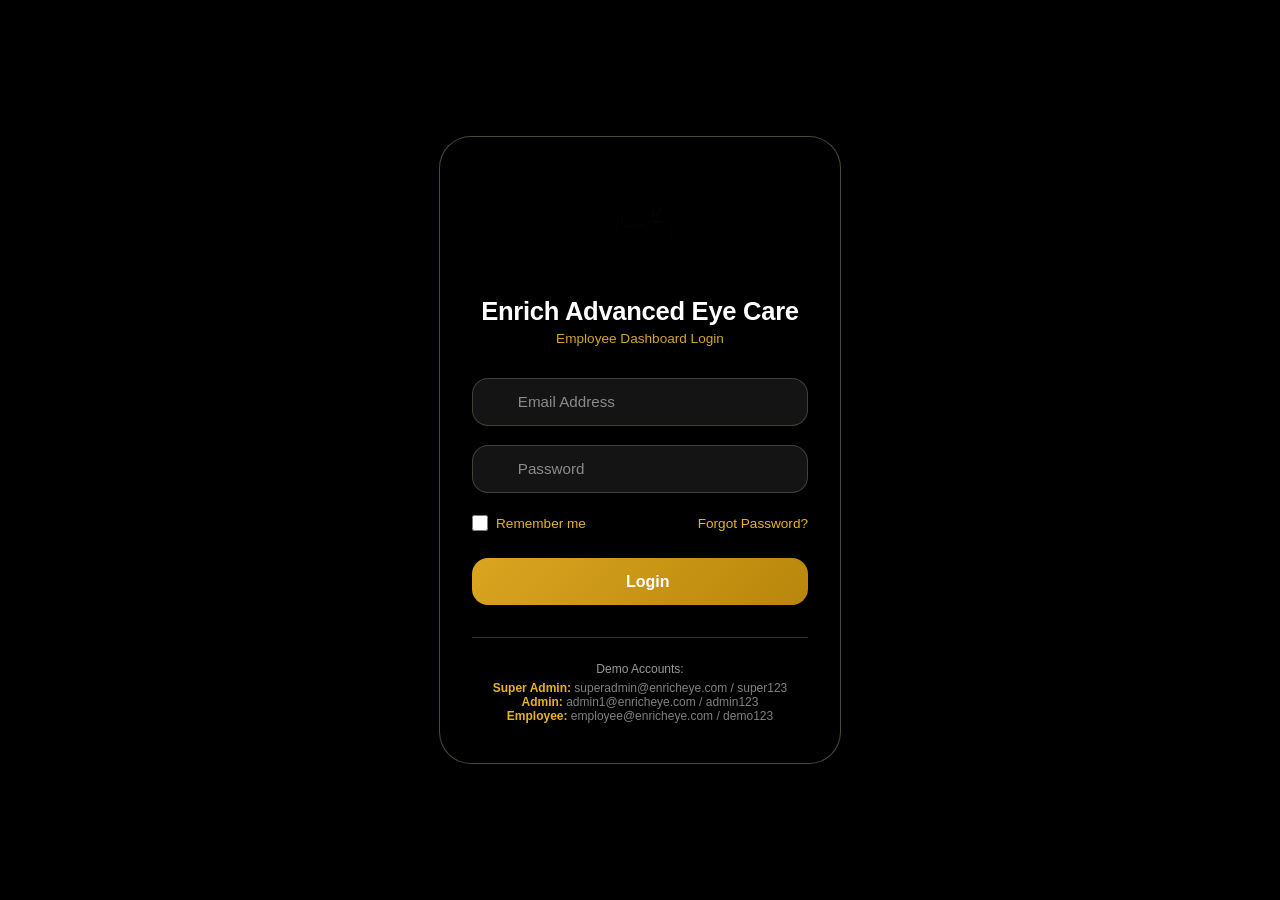
<file: index.html>
<!DOCTYPE html>
<html lang="en">
<head>
    <meta charset="UTF-8">
    <meta http-equiv="refresh" content="0; url=login.html">
    <title>Redirecting...</title>
</head>
<body>
    <p>Redirecting to <a href="login.html">login page</a>...</p>
</body>
</html>
</file>
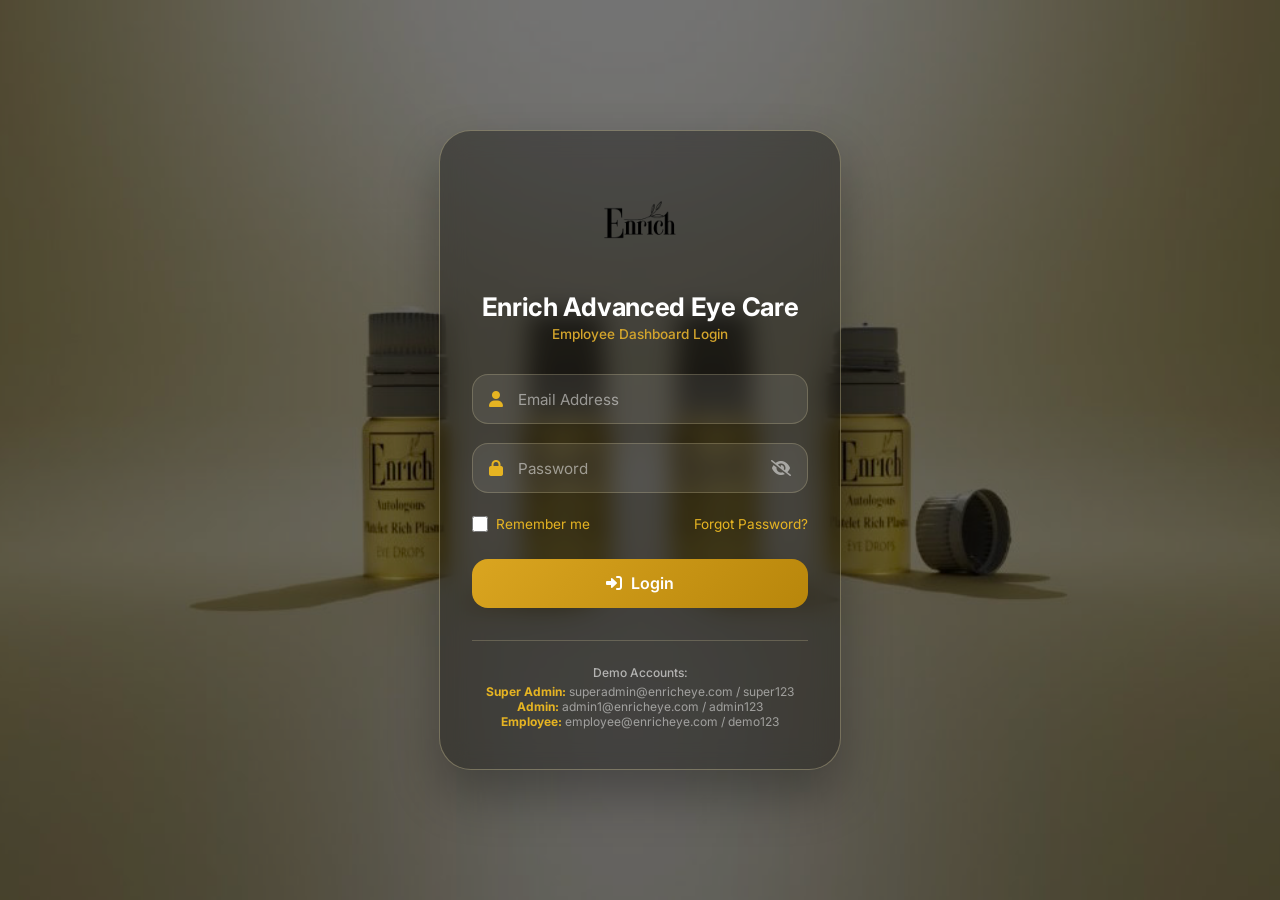
<file: admin.html>
<!DOCTYPE html>
<html lang="en">
<head>
    <meta charset="UTF-8">
    <meta name="viewport" content="width=device-width, initial-scale=1.0">
    <title>Admin Panel | Enrich Advanced Eye Care</title>
    <link rel="preconnect" href="https://fonts.googleapis.com">
    <link rel="preconnect" href="https://fonts.gstatic.com" crossorigin>
    <link href="https://fonts.googleapis.com/css2?family=Inter:opsz,wght@14..32,300;400;500;600;700;800&display=swap" rel="stylesheet">
    <link rel="stylesheet" href="https://cdnjs.cloudflare.com/ajax/libs/font-awesome/6.0.0-beta3/css/all.min.css">
    <link rel="stylesheet" href="css/dashboard.css">
    <link rel="stylesheet" href="css/admin.css">
</head>
<body>
    <div class="dashboard">
        <!-- Header -->
        <header class="main-header">
            <div class="logo-area">
                <img src="images/enrich.png" alt="Company Logo" class="company-logo">
                <div class="company-text">
                    <h1 class="company-name">Enrich Advanced Eye Care</h1>
                    <p class="company-subtitle">Admin Panel</p>
                </div>
            </div>
            <div class="nav-tabs">
                <button class="nav-tab" onclick="navigateTo('dashboard')">
                    <i class="fas fa-home"></i>
                    <span>Home</span>
                </button>
                <button class="nav-tab" onclick="navigateTo('teams')">
                    <i class="fas fa-users"></i>
                    <span>Team</span>
                </button>
                <button class="nav-tab active" onclick="navigateTo('admin')">
                    <i class="fas fa-shield-alt"></i>
                    <span>Admin</span>
                </button>
            </div>
            <div class="profile-icon-container" onclick="openProfileModal()">
                <div class="profile-icon">
                    <i class="fas fa-user-circle"></i>
                </div>
            </div>
        </header>

        <!-- Admin Content -->
        <div class="admin-container">
            <div class="admin-sidebar">
                <div class="admin-profile">
                    <div class="admin-avatar">
                        <i class="fas fa-user-shield"></i>
                    </div>
                    <h3 id="adminName"></h3>
                    <span class="admin-role" id="adminRole"></span>
                </div>
                <nav class="admin-nav">
                    <button class="admin-nav-item active" onclick="showTab('users')">
                        <i class="fas fa-users"></i>
                        <span>User Management</span>
                    </button>
                    <button class="admin-nav-item" onclick="showTab('settings')">
                        <i class="fas fa-cog"></i>
                        <span>System Settings</span>
                    </button>
                </nav>
            </div>
            
            <div class="admin-content">
                <!-- Users Tab -->
                <div id="usersTab">
                    <div class="page-header">
                        <h2><i class="fas fa-users"></i> User Management</h2>
                        <button class="btn-primary" onclick="openAddUserModal()">
                            <i class="fas fa-plus"></i> Add User
                        </button>
                    </div>
                    <div class="user-filters">
                        <div class="search-box">
                            <i class="fas fa-search"></i>
                            <input type="text" id="searchUsers" placeholder="Search users..." onkeyup="filterUsers()">
                        </div>
                        <select id="roleFilter" onchange="filterUsers()">
                            <option value="all">All Roles</option>
                            <option value="super_admin">CEO / Super Admin</option>
                            <option value="admin">Admin</option>
                            <option value="employee">Team Member</option>
                        </select>
                    </div>
                    <div class="users-table-container">
                        <table class="users-table">
                            <thead>
                                <tr>
                                    <th style="width: 30%;">Name / Title</th>
                                    <th style="width: 35%;">Email</th>
                                    <th style="width: 20%;">Role</th>
                                    <th style="width: 15%;">Actions</th>
                                </tr>
                            </thead>
                            <tbody id="usersTableBody"></tbody>
                        </table>
                    </div>
                </div>

                <!-- Settings Tab -->
                <div id="settingsTab" style="display: none;">
                    <div class="page-header">
                        <h2><i class="fas fa-cog"></i> System Settings</h2>
                    </div>
                    <div class="settings-form">
                        <div class="settings-section">
                            <h3>General Settings</h3>
                            <div class="form-group">
                                <label>Company Name</label>
                                <input type="text" id="companyName" value="Enrich Advanced Eye Care">
                            </div>
                        </div>
                        <div class="settings-section">
                            <h3>Notification Settings</h3>
                            <label class="checkbox-label">
                                <input type="checkbox" id="notificationsEnabled" checked> Enable Email Notifications
                            </label>
                            <div class="form-group">
                                <label>Session Timeout (minutes)</label>
                                <input type="number" id="sessionTimeout" value="30">
                            </div>
                        </div>
                        <div class="settings-actions">
                            <button class="btn-save" onclick="saveSettings()">
                                <i class="fas fa-save"></i> Save Changes
                            </button>
                        </div>
                    </div>
                </div>
            </div>
        </div>

        <!-- Footer -->
        <footer class="dashboard-footer">
            <div class="footer-content">
                <div class="footer-quote">
                    <i class="fas fa-quote-left"></i>
                    <p>"Teamwork makes the dream work"</p>
                    <i class="fas fa-quote-right"></i>
                </div>
                <div class="footer-copyright">
                    <p>&copy; 2026 Enrich Advanced Eye Care. All rights reserved.</p>
                </div>
            </div>
        </footer>
    </div>

    <!-- Logout Button -->
    <div class="logout-btn-container">
        <button class="logout-btn" onclick="showLogoutConfirm()">
            <i class="fas fa-sign-out-alt"></i> Logout
        </button>
    </div>

    <!-- Add/Edit User Modal -->
    <div id="userModal" class="modal-overlay" style="display: none;">
        <div class="modal-container">
            <div class="modal-header">
                <h3 id="userModalTitle">Add New User</h3>
                <button class="modal-close-btn" onclick="closeUserModal()">&times;</button>
            </div>
            <form id="userForm" onsubmit="saveUser(event)">
                <div class="modal-body" style="padding: 1.5rem;">
                    <div class="form-group">
                        <label>Full Name</label>
                        <input type="text" id="userName" required>
                    </div>
                    <div class="form-group">
                        <label>Title/Position</label>
                        <input type="text" id="userTitle" placeholder="e.g., HR Manager, Team Lead" required>
                    </div>
                    <div class="form-group">
                        <label>Email</label>
                        <input type="email" id="userEmail" required>
                    </div>
                    <div class="form-group">
                        <label>Role</label>
                        <select id="userRole">
                            <option value="employee">Team Member</option>
                            <option value="admin">Admin</option>
                            <option value="super_admin">CEO / Super Admin</option>
                        </select>
                    </div>
                    <div class="form-group" id="passwordField">
                        <label>Password</label>
                        <input type="password" id="userPassword" placeholder="Enter password">
                    </div>
                </div>
                <div class="modal-footer">
                    <button type="button" class="btn-cancel" onclick="closeUserModal()">Cancel</button>
                    <button type="submit" class="btn-save">Save User</button>
                </div>
            </form>
        </div>
    </div>

    <!-- Profile Modal -->
    <div id="profileModal" class="profile-modal-overlay" style="display: none;">
        <div class="profile-modal-container">
            <button class="profile-modal-close" onclick="closeProfileModal()">
                <i class="fas fa-times"></i>
            </button>
            <div class="profile-cover">
                <div class="profile-avatar-container">
                    <div class="profile-avatar">
                        <i class="fas fa-user-circle"></i>
                        <div class="profile-avatar-edit" onclick="editProfile()">
                            <i class="fas fa-camera"></i>
                        </div>
                    </div>
                </div>
            </div>
            <div class="profile-content">
                <div id="profileViewMode">
                    <div class="profile-header-info">
                        <h2 class="profile-name" id="profileName"></h2>
                        <p class="profile-role" id="profileRole"></p>
                        <p class="profile-department" id="profileDepartment"></p>
                    </div>
                    <div class="profile-section">
                        <h3 class="profile-section-title">
                            <i class="fas fa-user-info"></i>
                            Personal Information
                        </h3>
                        <div class="profile-info-grid" id="profileInfo"></div>
                    </div>
                    <div class="profile-action-buttons">
                        <button class="profile-edit-btn" onclick="editProfile()">
                            <i class="fas fa-edit"></i> Edit Profile
                        </button>
                        <button class="profile-logout-btn" onclick="showLogoutConfirm()">
                            <i class="fas fa-sign-out-alt"></i> Logout
                        </button>
                    </div>
                </div>
                <div id="profileEditMode" style="display: none;">
                    <div class="profile-header-info">
                        <h2 class="profile-name">Edit Profile</h2>
                        <p class="profile-role">Update your information</p>
                    </div>
                    <form id="profileEditForm" class="profile-edit-form">
                        <div class="profile-form-group">
                            <label>Full Name</label>
                            <input type="text" id="editName" name="name">
                        </div>
                        <div class="profile-form-group">
                            <label>Email Address</label>
                            <input type="email" id="editEmail" name="email">
                        </div>
                        <div class="profile-form-group">
                            <label>Role</label>
                            <input type="text" id="editRole" name="role" readonly>
                        </div>
                        <div class="profile-form-group">
                            <label>Title/Position</label>
                            <input type="text" id="editDepartment" name="department">
                        </div>
                        <div class="profile-form-group">
                            <label>Phone Number</label>
                            <input type="tel" id="editPhone" name="phone">
                        </div>
                        <div class="profile-edit-actions">
                            <button type="button" class="profile-cancel-btn" onclick="cancelEdit()">Cancel</button>
                            <button type="submit" class="profile-save-btn">Save Changes</button>
                        </div>
                    </form>
                </div>
            </div>
        </div>
    </div>

    <!-- Logout Confirmation Modal -->
    <div id="logoutConfirmModal" class="logout-confirm-overlay" style="display: none;">
        <div class="logout-confirm-modal">
            <div class="logout-confirm-icon">
                <i class="fas fa-question-circle"></i>
            </div>
            <h3>Confirm Logout</h3>
            <p>Are you sure you want to logout from your account?</p>
            <div class="logout-confirm-buttons">
                <button class="logout-confirm-cancel" onclick="hideLogoutConfirm()">Cancel</button>
                <button class="logout-confirm-logout" onclick="confirmLogout()">Logout</button>
            </div>
        </div>
    </div>

    <script src="js/auth.js"></script>
    <script src="js/profile.js"></script>
    <script src="js/admin.js"></script>
</body>
</html>
</file>
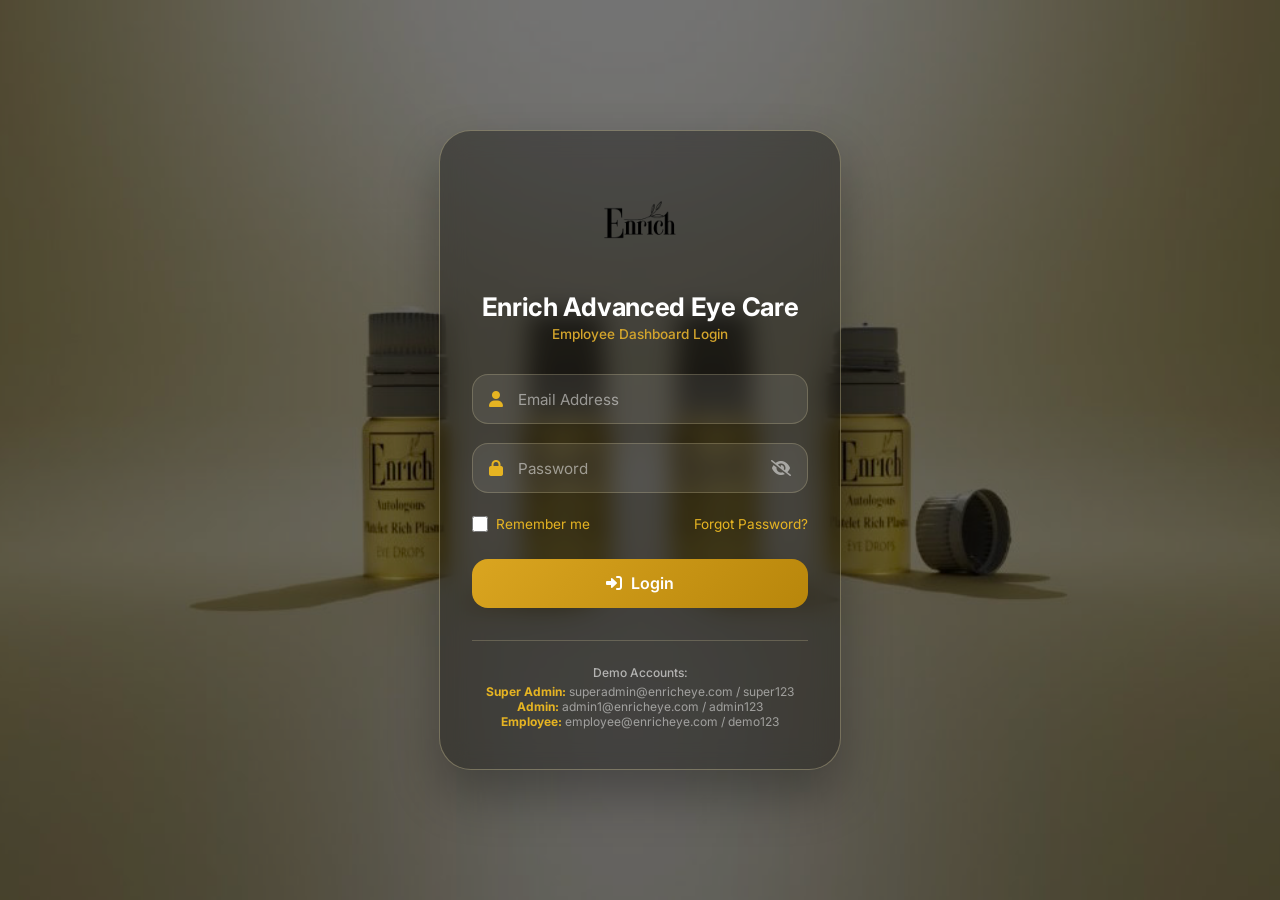
<file: dashboard.html>
<!DOCTYPE html>
<html lang="en">
<head>
    <meta charset="UTF-8">
    <meta name="viewport" content="width=device-width, initial-scale=1.0">
    <title>Dashboard | Enrich Advanced Eye Care</title>
    <link rel="preconnect" href="https://fonts.googleapis.com">
    <link rel="preconnect" href="https://fonts.gstatic.com" crossorigin>
    <link href="https://fonts.googleapis.com/css2?family=Inter:opsz,wght@14..32,300;400;500;600;700;800&display=swap" rel="stylesheet">
    <link rel="stylesheet" href="https://cdnjs.cloudflare.com/ajax/libs/font-awesome/6.0.0-beta3/css/all.min.css">
    <link rel="stylesheet" href="css/dashboard.css">
</head>
<body>
    <div class="dashboard">
        <!-- Header -->
        <header class="main-header">
            <div class="logo-area">
                <img src="images/enrich.png" alt="Company Logo" class="company-logo">
                <div class="company-text">
                    <h1 class="company-name">Enrich Advanced Eye Care</h1>
                    <p class="company-subtitle">Employee Dashboard</p>
                </div>
            </div>
            <div class="nav-tabs">
                <button class="nav-tab active" onclick="navigateTo('dashboard')">
                    <i class="fas fa-home"></i>
                    <span>Home</span>
                </button>
                <button class="nav-tab" onclick="navigateTo('teams')">
                    <i class="fas fa-users"></i>
                    <span>Team</span>
                </button>
                <button class="nav-tab" id="adminNavBtn" style="display:none;" onclick="navigateTo('admin')">
                    <i class="fas fa-shield-alt"></i>
                    <span>Admin</span>
                </button>
            </div>
            <div class="profile-icon-container" onclick="openProfileModal()">
                <div class="profile-icon">
                    <i class="fas fa-user-circle"></i>
                </div>
            </div>
        </header>

        <!-- Notification Bell -->
        <div class="notification-container">
            <div class="notification-bell" onclick="toggleNotificationDropdown()">
                <i class="fas fa-bell"></i>
                <span class="notification-badge" id="notificationBadge">0</span>
            </div>
            <div class="notification-dropdown" id="notificationDropdown">
                <div class="notification-header">
                    <h4>Notifications</h4>
                    <span class="mark-read" onclick="markAllAsRead()">Mark all as read</span>
                </div>
                <div class="notification-list" id="notificationList"></div>
                <div class="notification-footer">
                    <button class="view-all-btn" onclick="viewAllNotifications()">View all notifications</button>
                </div>
            </div>
        </div>

        <!-- Welcome Message -->
        <div class="welcome-message">
            <h2>Welcome back, <span id="employeeName">Valued Employee</span>!</h2>
        </div>

        <!-- Cards Grid -->
        <div class="cards-grid">
            <!-- Task Management Card -->
            <div class="card card-task">
                <div class="card-icon">
                    <i class="fas fa-check-double"></i>
                </div>
                <h2 class="card-title">Task Management</h2>
                <p class="card-description">
                    Organize, prioritize, and track daily tasks with smart lists. Set deadlines and collaborate in real time.
                </p>
                <div class="card-buttons">
                    <button class="btn btn-payslip" onclick="openPayslip()">    
                        <i class="fas fa-file-invoice-dollar"></i> Payslip
                    </button>
                    <button class="btn btn-resources" onclick="openHVAResources()">
                        <i class="fas fa-folder-open"></i> HVA Resources
                    </button>
                    <button class="btn btn-directory" onclick="openDirectoryModal()">
                        <i class="fas fa-address-book"></i> Directory
                    </button>
                </div>
            </div>

            <!-- Productivity Tools Card -->
            <div class="card card-productivity">
                <div class="card-icon">
                    <i class="fas fa-rocket"></i>
                </div>
                <h2 class="card-title">Productivity Tools</h2>
                <p class="card-description">
                    Access all your essential productivity tools in one place. Quick links to your favorite apps.
                </p>
                <div class="apps-grid">
                    <div class="app-item" onclick="window.open('https://mail.google.com', '_blank')">
                        <img src="images/mail.png" alt="Gmail" class="app-icon-img" onerror="this.src='https://placehold.co/24x24/DAA520/white?text=G'">
                        <span>Gmail</span>
                    </div>
                    <div class="app-item" onclick="window.open('https://calendar.google.com', '_blank')">
                        <img src="images/calendar.png" alt="Calendar" class="app-icon-img" onerror="this.src='https://placehold.co/24x24/DAA520/white?text=C'">
                        <span>Calendar</span>
                    </div>
                    <div class="app-item" onclick="window.open('https://meet.google.com', '_blank')">
                        <img src="images/meet.png" alt="GMeet" class="app-icon-img" onerror="this.src='https://placehold.co/24x24/DAA520/white?text=M'">
                        <span>GMeet</span>
                    </div>
                    <div class="app-item" onclick="window.open('https://chat.google.com', '_blank')">
                        <img src="images/chat.png" alt="GChat" class="app-icon-img" onerror="this.src='https://placehold.co/24x24/DAA520/white?text=H'">
                        <span>GChat</span>
                    </div>
                    <div class="app-item" onclick="window.open('https://trello.com', '_blank')">
                        <img src="images/trello.png" alt="Trello" class="app-icon-img" onerror="this.src='https://placehold.co/24x24/DAA520/white?text=T'">
                        <span>Trello</span>
                    </div>
                    <div class="app-item" onclick="window.open('https://www.routific.com', '_blank')">
                        <img src="images/r.png" alt="Routific" class="app-icon-img" onerror="this.src='https://placehold.co/24x24/DAA520/white?text=R'">
                        <span>Routific</span>
                    </div>
                </div>
            </div>

            <!-- SOP Card -->
            <div class="card card-sop" id="sopCard">
                <div class="card-icon">
                    <i class="fas fa-clipboard-list"></i>
                </div>
                <h2 class="card-title">Standard Operation Procedure</h2>
                <p class="card-description">
                    Maintain versioned SOPs, step-by-step guides, and compliance checklists for operational excellence.
                </p>
                <button class="sop-dropdown-btn" onclick="toggleSOPList()">
                    <i class="fas fa-book"></i>
                    View SOP Documents (24)
                    <i class="fas fa-chevron-down" id="sopChevron"></i>
                </button>
                <div class="sop-list" id="sopList" style="display: none;"></div>
            </div>

            <!-- Forms Card -->
            <div class="card card-forms" id="formsCard">
                <div class="card-icon">
                    <i class="fas fa-file-alt"></i>
                </div>
                <h2 class="card-title">Forms & Templates</h2>
                <p class="card-description">
                    Select a category to view available forms.
                </p>
                <div class="forms-dropdowns">
                    <div class="dropdown-container">
                        <button class="dropdown-btn" onclick="toggleEmployeeForms()">
                            <i class="fas fa-users"></i>
                            Employee Forms (5)
                            <i class="fas fa-chevron-down" id="employeeChevron"></i>
                        </button>
                        <div class="dropdown-menu" id="employeeFormsMenu" style="display: none;"></div>
                    </div>
                    <div class="dropdown-container">
                        <button class="dropdown-btn" onclick="toggleOnboardingForms()">
                            <i class="fas fa-user-plus"></i>
                            Onboarding Forms (5)
                            <i class="fas fa-chevron-down" id="onboardingChevron"></i>
                        </button>
                        <div class="dropdown-menu" id="onboardingFormsMenu" style="display: none;"></div>
                    </div>
                </div>
            </div>
        </div>

        <!-- Footer -->
        <footer class="dashboard-footer">
            <div class="footer-content">
                <div class="footer-quote">
                    <i class="fas fa-quote-left"></i>
                    <p>"Teamwork makes the dream work"</p>
                    <i class="fas fa-quote-right"></i>
                </div>
                <div class="footer-copyright">
                    <p>&copy; 2026 Enrich Advanced Eye Care. All rights reserved.</p>
                </div>
            </div>
        </footer>
    </div>

    <!-- Logout Button -->
    <div class="logout-btn-container">
        <button class="logout-btn" onclick="showLogoutConfirm()">
            <i class="fas fa-sign-out-alt"></i> Logout
        </button>
    </div>

    <!-- Directory Modal -->
    <div id="directoryModal" class="modal">
        <div class="modal-content">
            <div class="modal-header">
                <h3><i class="fas fa-address-book"></i> Company Directory</h3>
                <button class="modal-close" onclick="closeDirectoryModal()">&times;</button>
            </div>
            <div class="modal-body">
                <div id="directoryList" class="directory-list"></div>
            </div>
        </div>
    </div>

    <!-- PDF Viewer Modal -->
    <div id="pdfModal" class="pdf-modal-overlay" style="display: none;">
        <div class="pdf-modal-container">
            <div class="pdf-modal-header">
                <h3><i class="fas fa-file-pdf"></i> <span id="pdfTitle"></span></h3>
                <div class="pdf-modal-actions">
                    <button class="pdf-download-header-btn" onclick="downloadPDF()">
                        <i class="fas fa-download"></i>
                    </button>
                    <button class="pdf-modal-close" onclick="closePDFModal()">
                        <i class="fas fa-times"></i>
                    </button>
                </div>
            </div>
            <div class="pdf-viewer">
                <iframe id="pdfFrame" class="pdf-iframe" frameborder="0"></iframe>
            </div>
        </div>
    </div>

    <!-- Profile Modal -->
    <div id="profileModal" class="profile-modal-overlay" style="display: none;">
        <div class="profile-modal-container">
            <button class="profile-modal-close" onclick="closeProfileModal()">
                <i class="fas fa-times"></i>
            </button>
            <div class="profile-cover">
                <div class="profile-avatar-container">
                    <div class="profile-avatar">
                        <i class="fas fa-user-circle"></i>
                        <div class="profile-avatar-edit" onclick="editProfile()">
                            <i class="fas fa-camera"></i>
                        </div>
                    </div>
                </div>
            </div>
            <div class="profile-content">
                <div id="profileViewMode">
                    <div class="profile-header-info">
                        <h2 class="profile-name" id="profileName"></h2>
                        <p class="profile-role" id="profileRole"></p>
                        <p class="profile-department" id="profileDepartment"></p>
                    </div>
                    <div class="profile-section">
                        <h3 class="profile-section-title">
                            <i class="fas fa-user-info"></i>
                            Personal Information
                        </h3>
                        <div class="profile-info-grid" id="profileInfo"></div>
                    </div>
                    <div class="profile-action-buttons">
                        <button class="profile-edit-btn" onclick="editProfile()">
                            <i class="fas fa-edit"></i> Edit Profile
                        </button>
                        <button class="profile-logout-btn" onclick="showLogoutConfirm()">
                            <i class="fas fa-sign-out-alt"></i> Logout
                        </button>
                    </div>
                </div>
                <div id="profileEditMode" style="display: none;">
                    <div class="profile-header-info">
                        <h2 class="profile-name">Edit Profile</h2>
                        <p class="profile-role">Update your information</p>
                    </div>
                    <form id="profileEditForm" class="profile-edit-form">
                        <div class="profile-form-group">
                            <label>Full Name</label>
                            <input type="text" id="editName" name="name">
                        </div>
                        <div class="profile-form-group">
                            <label>Email Address</label>
                            <input type="email" id="editEmail" name="email">
                        </div>
                        <div class="profile-form-group">
                            <label>Role</label>
                            <input type="text" id="editRole" name="role" readonly>
                        </div>
                        <div class="profile-form-group">
                            <label>Title/Position</label>
                            <input type="text" id="editDepartment" name="department">
                        </div>
                        <div class="profile-form-group">
                            <label>Phone Number</label>
                            <input type="tel" id="editPhone" name="phone">
                        </div>
                        <div class="profile-edit-actions">
                            <button type="button" class="profile-cancel-btn" onclick="cancelEdit()">Cancel</button>
                            <button type="submit" class="profile-save-btn">Save Changes</button>
                        </div>
                    </form>
                </div>
            </div>
        </div>
    </div>

    <!-- Logout Confirmation Modal -->
    <div id="logoutConfirmModal" class="logout-confirm-overlay" style="display: none;">
        <div class="logout-confirm-modal">
            <div class="logout-confirm-icon">
                <i class="fas fa-question-circle"></i>
            </div>
            <h3>Confirm Logout</h3>
            <p>Are you sure you want to logout from your account?</p>
            <div class="logout-confirm-buttons">
                <button class="logout-confirm-cancel" onclick="hideLogoutConfirm()">Cancel</button>
                <button class="logout-confirm-logout" onclick="confirmLogout()">Logout</button>
            </div>
        </div>
    </div>

    <script src="js/auth.js"></script>
    <script src="js/profile.js"></script>
    <script src="js/dashboard.js"></script>
</body>
</html>
</file>
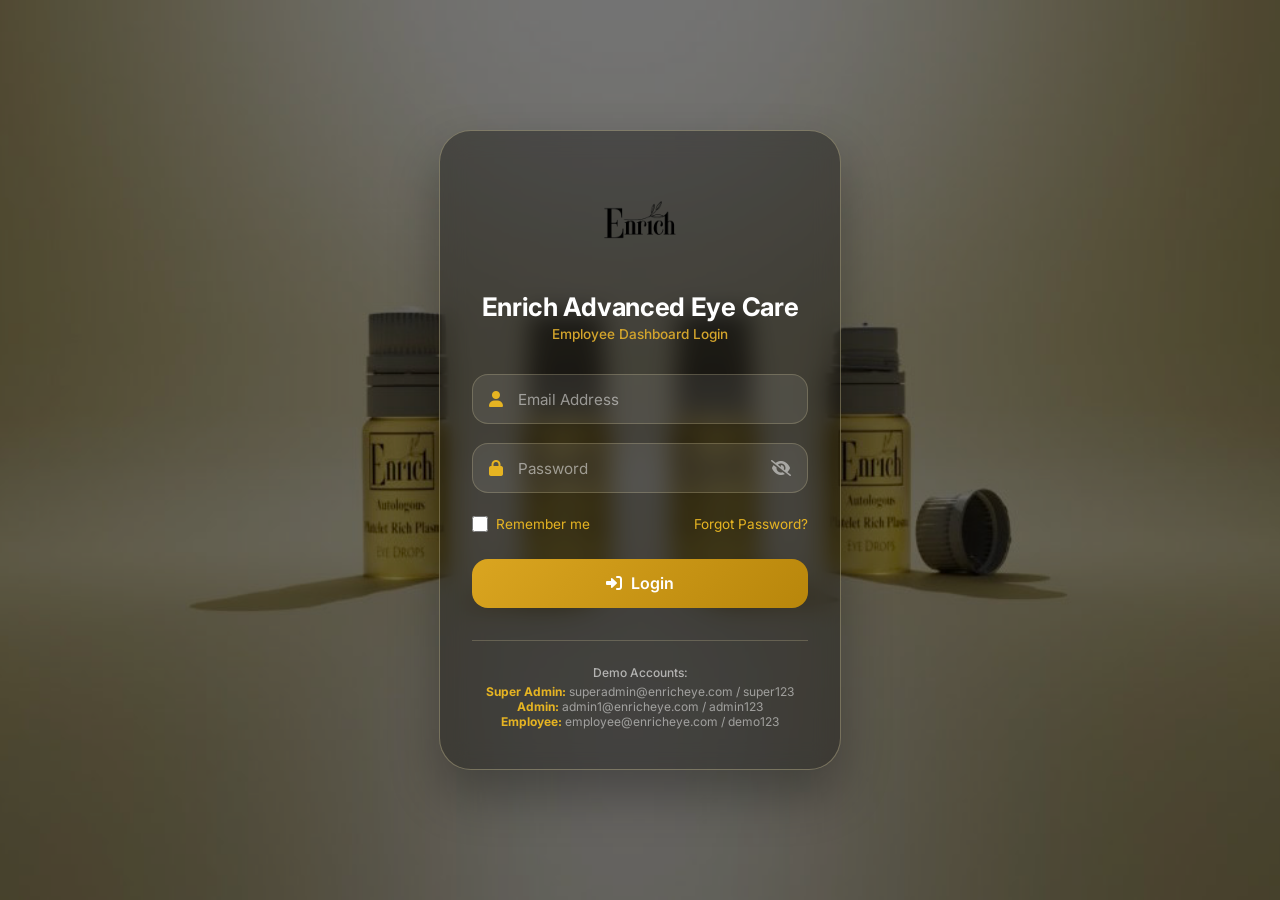
<file: login.html>
<!DOCTYPE html>
<html lang="en">
<head>
    <meta charset="UTF-8">
    <meta name="viewport" content="width=device-width, initial-scale=1.0">
    <title>Login | Enrich Advanced Eye Care</title>
    <link rel="preconnect" href="https://fonts.googleapis.com">
    <link rel="preconnect" href="https://fonts.gstatic.com" crossorigin>
    <link href="https://fonts.googleapis.com/css2?family=Inter:opsz,wght@14..32,300;400;500;600;700;800&display=swap" rel="stylesheet">
    <link rel="stylesheet" href="https://cdnjs.cloudflare.com/ajax/libs/font-awesome/6.0.0-beta3/css/all.min.css">
    <link rel="stylesheet" href="css/login.css">
</head>
<body>
    <div class="login-container">
        <div class="login-card">
            <div class="login-header">
                <img src="images/enrich.png" alt="Company Logo" class="login-logo">
                <h1 class="company-name">Enrich Advanced Eye Care</h1>
                <p class="company-tagline">Employee Dashboard Login</p>
            </div>
            
            <form id="loginForm" class="login-form">
                <div class="input-group">
                    <i class="fas fa-user"></i>
                    <input type="text" id="email" placeholder="Email Address" required autocomplete="off">
                </div>
                
                <div class="input-group">
                    <i class="fas fa-lock"></i>
                    <input type="password" id="password" placeholder="Password" required>
                    <i class="fas fa-eye-slash toggle-password" onclick="togglePassword()"></i>
                </div>
                
                <div class="login-options">
                    <label class="remember-me">
                        <input type="checkbox" id="rememberMe"> Remember me
                    </label>
                    <button type="button" class="forgot-password" onclick="forgotPassword()">Forgot Password?</button>
                </div>
                
                <button type="submit" class="login-btn">
                    <i class="fas fa-sign-in-alt"></i> Login
                </button>
            </form>
            
            <div class="login-footer">
                <p>Demo Accounts:</p>
                <p><strong>Super Admin:</strong> superadmin@enricheye.com / super123</p>
                <p><strong>Admin:</strong> admin1@enricheye.com / admin123</p>
                <p><strong>Employee:</strong> employee@enricheye.com / demo123</p>
            </div>
        </div>
    </div>
    
    <script src="js/auth.js"></script>
</body>
</html>
</file>
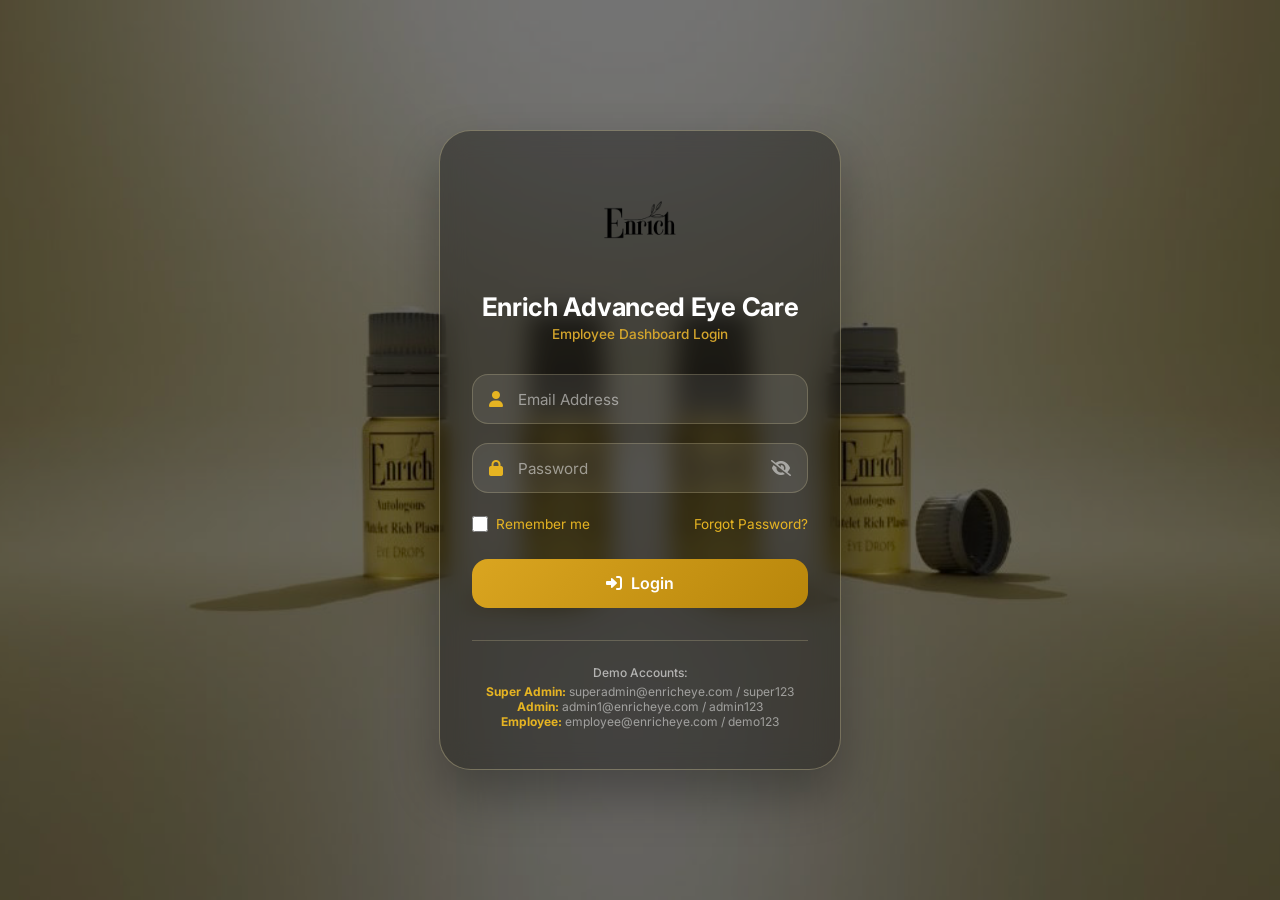
<file: teams.html>
<!DOCTYPE html>
<html lang="en">
<head>
    <meta charset="UTF-8">
    <meta name="viewport" content="width=device-width, initial-scale=1.0">
    <title>Our Team | Enrich Advanced Eye Care</title>
    <link rel="preconnect" href="https://fonts.googleapis.com">
    <link rel="preconnect" href="https://fonts.gstatic.com" crossorigin>
    <link href="https://fonts.googleapis.com/css2?family=Inter:opsz,wght@14..32,300;400;500;600;700;800&display=swap" rel="stylesheet">
    <link rel="stylesheet" href="https://cdnjs.cloudflare.com/ajax/libs/font-awesome/6.0.0-beta3/css/all.min.css">
    <link rel="stylesheet" href="css/dashboard.css">
    <link rel="stylesheet" href="css/teams.css">
</head>
<body>
    <div class="dashboard">
        <!-- Header -->
        <header class="main-header">
            <div class="logo-area">
                <img src="images/enrich.png" alt="Company Logo" class="company-logo">
                <div class="company-text">
                    <h1 class="company-name">Enrich Advanced Eye Care</h1>
                    <p class="company-subtitle">Our Team</p>
                </div>
            </div>
            <div class="nav-tabs">
                <button class="nav-tab" onclick="navigateTo('dashboard')">
                    <i class="fas fa-home"></i>
                    <span>Home</span>
                </button>
                <button class="nav-tab active" onclick="navigateTo('teams')">
                    <i class="fas fa-users"></i>
                    <span>Team</span>
                </button>
                <button class="nav-tab" id="adminNavBtn" style="display:none;" onclick="navigateTo('admin')">
                    <i class="fas fa-shield-alt"></i>
                    <span>Admin</span>
                </button>
            </div>
            <div class="profile-icon-container" onclick="openProfileModal()">
                <div class="profile-icon">
                    <i class="fas fa-user-circle"></i>
                </div>
            </div>
        </header>

        <!-- Teams Content -->
        <div class="teams-container">
            <div class="teams-header">
                <h1 class="teams-title">
                    <i class="fas fa-sitemap"></i>
                    Our Team
                </h1>
                <p class="teams-subtitle">Enrich Advanced Eye Care - Team Organization</p>
            </div>
            <div id="orgGrid"></div>
        </div>

        <!-- Footer -->
        <footer class="dashboard-footer">
            <div class="footer-content">
                <div class="footer-quote">
                    <i class="fas fa-quote-left"></i>
                    <p>"Teamwork makes the dream work"</p>
                    <i class="fas fa-quote-right"></i>
                </div>
                <div class="footer-copyright">
                    <p>&copy; 2026 Enrich Advanced Eye Care. All rights reserved.</p>
                </div>
            </div>
        </footer>
    </div>

    <!-- Logout Button -->
    <div class="logout-btn-container">
        <button class="logout-btn" onclick="showLogoutConfirm()">
            <i class="fas fa-sign-out-alt"></i> Logout
        </button>
    </div>

    <!-- Profile Modal -->
    <div id="profileModal" class="profile-modal-overlay" style="display: none;">
        <div class="profile-modal-container">
            <button class="profile-modal-close" onclick="closeProfileModal()">
                <i class="fas fa-times"></i>
            </button>
            <div class="profile-cover">
                <div class="profile-avatar-container">
                    <div class="profile-avatar">
                        <i class="fas fa-user-circle"></i>
                        <div class="profile-avatar-edit" onclick="editProfile()">
                            <i class="fas fa-camera"></i>
                        </div>
                    </div>
                </div>
            </div>
            <div class="profile-content">
                <div id="profileViewMode">
                    <div class="profile-header-info">
                        <h2 class="profile-name" id="profileName"></h2>
                        <p class="profile-role" id="profileRole"></p>
                        <p class="profile-department" id="profileDepartment"></p>
                    </div>
                    <div class="profile-section">
                        <h3 class="profile-section-title">
                            <i class="fas fa-user-info"></i>
                            Personal Information
                        </h3>
                        <div class="profile-info-grid" id="profileInfo"></div>
                    </div>
                    <div class="profile-action-buttons">
                        <button class="profile-edit-btn" onclick="editProfile()">
                            <i class="fas fa-edit"></i> Edit Profile
                        </button>
                        <button class="profile-logout-btn" onclick="showLogoutConfirm()">
                            <i class="fas fa-sign-out-alt"></i> Logout
                        </button>
                    </div>
                </div>
                <div id="profileEditMode" style="display: none;">
                    <div class="profile-header-info">
                        <h2 class="profile-name">Edit Profile</h2>
                        <p class="profile-role">Update your information</p>
                    </div>
                    <form id="profileEditForm" class="profile-edit-form">
                        <div class="profile-form-group">
                            <label>Full Name</label>
                            <input type="text" id="editName" name="name">
                        </div>
                        <div class="profile-form-group">
                            <label>Email Address</label>
                            <input type="email" id="editEmail" name="email">
                        </div>
                        <div class="profile-form-group">
                            <label>Role</label>
                            <input type="text" id="editRole" name="role" readonly>
                        </div>
                        <div class="profile-form-group">
                            <label>Title/Position</label>
                            <input type="text" id="editDepartment" name="department">
                        </div>
                        <div class="profile-form-group">
                            <label>Phone Number</label>
                            <input type="tel" id="editPhone" name="phone">
                        </div>
                        <div class="profile-edit-actions">
                            <button type="button" class="profile-cancel-btn" onclick="cancelEdit()">Cancel</button>
                            <button type="submit" class="profile-save-btn">Save Changes</button>
                        </div>
                    </form>
                </div>
            </div>
        </div>
    </div>

    <!-- Logout Confirmation Modal -->
    <div id="logoutConfirmModal" class="logout-confirm-overlay" style="display: none;">
        <div class="logout-confirm-modal">
            <div class="logout-confirm-icon">
                <i class="fas fa-question-circle"></i>
            </div>
            <h3>Confirm Logout</h3>
            <p>Are you sure you want to logout from your account?</p>
            <div class="logout-confirm-buttons">
                <button class="logout-confirm-cancel" onclick="hideLogoutConfirm()">Cancel</button>
                <button class="logout-confirm-logout" onclick="confirmLogout()">Logout</button>
            </div>
        </div>
    </div>

    <script src="js/auth.js"></script>
    <script src="js/profile.js"></script>
    <script src="js/teams.js"></script>
</body>
</html>
</file>
<file: css/dashboard.css>
/* RESET & BASE STYLES */
* {
    margin: 0;
    padding: 0;
    box-sizing: border-box;
}

body {
    /* Background Image */
    background-image: url('/images/bg.jpg');
    background-size: cover;
    background-position: center;
    background-attachment: fixed;
    background-repeat: no-repeat;
    
    /* Fallback color in case image doesn't load */
    background-color: #000000;
    
    font-family: 'Inter', sans-serif;
    padding: 2rem;
    min-height: 100vh;
    position: relative;
}

/* Dark Overlay on Background Image - Makes text readable */
body::before {
    content: '';
    position: fixed;
    top: 0;
    left: 0;
    width: 100%;
    height: 100%;
    background: rgba(0, 0, 0, 0.55);
    z-index: 0;
    pointer-events: none;
}

/* DASHBOARD CONTAINER */
.dashboard {
    max-width: 1400px;
    margin: 0 auto;
    position: relative;
    z-index: 1;
}

/* ========== HEADER SECTION ========== */
.main-header {
    background: rgba(255, 255, 255, 0.15);
    border-radius: 1.5rem;
    padding: 1rem 2rem;
    margin-bottom: 1.5rem;
    box-shadow: 0 4px 15px rgba(0, 0, 0, 0.1);
    border: 1px solid rgba(255, 241, 184, 0.5);
    display: flex;
    justify-content: space-between;
    align-items: center;
    gap: 1rem;
    flex-wrap: wrap;
}

.logo-area {
    display: flex;
    align-items: center;
    gap: 1.2rem;
}

.company-logo {
    width: 85px;
    height: 85px;
    object-fit: contain;
    border-radius: 14px;
}

.company-text {
    display: flex;
    flex-direction: column;
    gap: 0.2rem;
}

.company-name {
    font-size: 1.6rem;
    font-weight: 700;
    color: #FFFFFF;
    letter-spacing: -0.3px;
    text-shadow: 2px 2px 4px rgba(0, 0, 0, 0.3);
}

.company-subtitle {
    font-size: 0.85rem;
    color: #FFFFFF;
    font-weight: 600;
}

/* ========== NAVIGATION TABS ========== */
.nav-tabs {
    display: flex;
    gap: 0.5rem;
    background: rgba(255, 255, 255, 0.1);
    padding: 0.3rem;
    border-radius: 2rem;
    backdrop-filter: blur(5px);
}

.nav-tab {
    display: flex;
    align-items: center;
    gap: 0.5rem;
    padding: 0.5rem 1.2rem;
    background: transparent;
    border: none;
    border-radius: 1.5rem;
    color: rgba(255, 255, 255, 0.7);
    cursor: pointer;
    transition: all 0.2s ease;
    font-size: 0.9rem;
    font-weight: 500;
    font-family: 'Inter', sans-serif;
}

.nav-tab i {
    font-size: 1rem;
}

.nav-tab:hover {
    background: rgba(255, 255, 255, 0.15);
    color: #FFFFFF;
}

.nav-tab.active {
    background: rgba(218, 165, 32, 0.85);
    color: white;
}

/* Profile Icon in Header */
.profile-icon-container {
    cursor: pointer;
    transition: all 0.2s ease;
}

.profile-icon {
    width: 45px;
    height: 45px;
    background: rgba(255, 255, 255, 0.15);
    border-radius: 50%;
    display: flex;
    align-items: center;
    justify-content: center;
    border: 1px solid rgba(255, 241, 184, 0.3);
    transition: all 0.2s ease;
}

.profile-icon i {
    font-size: 1.5rem;
    color: #E6B422;
}

.profile-icon-container:hover .profile-icon {
    background: rgba(255, 255, 255, 0.25);
    transform: scale(1.05);
    border-color: rgba(218, 165, 32, 0.5);
}

/* ========== NOTIFICATION BELL STYLES ========== */
.notification-container {
    position: relative;
    display: flex;
    justify-content: flex-end;
    margin-bottom: 1.5rem;
}

.notification-bell {
    position: relative;
    background: rgba(255, 255, 255, 0.15);
    width: 45px;
    height: 45px;
    border-radius: 50%;
    display: flex;
    align-items: center;
    justify-content: center;
    cursor: pointer;
    transition: all 0.2s ease;
    border: 1px solid rgba(255, 241, 184, 0.3);
}

.notification-bell:hover {
    background: rgba(255, 255, 255, 0.25);
    transform: scale(1.05);
}

.notification-bell i {
    font-size: 1.3rem;
    color: #E6B422;
}

.notification-badge {
    position: absolute;
    top: -5px;
    right: -5px;
    background: #E74C3C;
    color: white;
    font-size: 0.65rem;
    font-weight: 600;
    padding: 2px 6px;
    border-radius: 50%;
    min-width: 18px;
    text-align: center;
    box-shadow: 0 2px 4px rgba(0, 0, 0, 0.2);
}

.notification-dropdown {
    position: absolute;
    top: 55px;
    right: 0;
    width: 350px;
    max-width: calc(100vw - 2rem);
    background: rgba(30, 28, 20, 0.98);
    backdrop-filter: blur(10px);
    border-radius: 1rem;
    border: 1px solid rgba(255, 241, 184, 0.3);
    box-shadow: 0 10px 30px rgba(0, 0, 0, 0.3);
    z-index: 100;
    display: none;
    overflow: hidden;
}

.notification-dropdown.show {
    display: block;
    animation: fadeIn 0.2s ease;
}

@keyframes fadeIn {
    from {
        opacity: 0;
        transform: translateY(-10px);
    }
    to {
        opacity: 1;
        transform: translateY(0);
    }
}

.notification-header {
    display: flex;
    justify-content: space-between;
    align-items: center;
    padding: 0.8rem 1rem;
    border-bottom: 1px solid rgba(255, 241, 184, 0.2);
}

.notification-header h4 {
    color: #E6B422;
    font-size: 0.95rem;
    font-weight: 600;
}

.mark-read {
    color: rgba(255, 255, 255, 0.6);
    font-size: 0.7rem;
    cursor: pointer;
    transition: color 0.2s;
}

.mark-read:hover {
    color: #E6B422;
}

.notification-list {
    max-height: 350px;
    overflow-y: auto;
}

.notification-item {
    display: flex;
    gap: 0.8rem;
    padding: 0.8rem 1rem;
    border-bottom: 1px solid rgba(255, 241, 184, 0.1);
    transition: background 0.2s;
    cursor: pointer;
}

.notification-item:hover {
    background: rgba(255, 255, 255, 0.08);
}

.notification-item.unread {
    background: rgba(218, 165, 32, 0.1);
}

.notification-item i {
    font-size: 1.1rem;
    color: #E6B422;
    margin-top: 0.2rem;
}

.notification-content {
    flex: 1;
}

.notification-content p {
    color: #FFFFFF;
    font-size: 0.8rem;
    line-height: 1.4;
    margin-bottom: 0.2rem;
}

.notification-time {
    color: rgba(255, 255, 255, 0.5);
    font-size: 0.65rem;
}

.notification-footer {
    padding: 0.7rem 1rem;
    text-align: center;
    border-top: 1px solid rgba(255, 241, 184, 0.2);
}

/* ========== WELCOME MESSAGE ========== */
.welcome-message {
    text-align: center;
    margin-bottom: 2.5rem;
    padding: 0.5rem 0;
}

.welcome-message h2 {
    font-size: 2.2rem;
    font-weight: 600;
    color: #FFFFFF;
    text-shadow: 2px 2px 6px rgba(0, 0, 0, 0.3);
    letter-spacing: -0.2px;
}

.welcome-message span {
    color: #E6B422;
    font-weight: 700;
    text-shadow: 2px 2px 4px rgba(0, 0, 0, 0.3);
}

/* ========== CARDS GRID ========== */
.cards-grid {
    display: flex;
    flex-wrap: wrap;
    gap: 2rem;
    justify-content: center;
}

.card {
    flex: 1 1 280px;
    min-width: 260px;
    background: rgba(255, 255, 255, 0.12);
    border-radius: 1.75rem;
    padding: 1.8rem 1.6rem;
    transition: all 0.3s ease;
    box-shadow: 0 8px 20px rgba(0, 0, 0, 0.1);
    border: 1px solid rgba(255, 241, 184, 0.3);
    display: flex;
    flex-direction: column;
}

.card:hover {
    transform: translateY(-5px);
    background: rgba(255, 255, 255, 0.25);
    box-shadow: 0 15px 30px rgba(0, 0, 0, 0.2);
    border-color: rgba(218, 165, 32, 0.5);
}

.card-icon {
    font-size: 2.5rem;
    margin-bottom: 1.2rem;
    display: inline-flex;
    align-items: center;
    justify-content: center;
    width: 60px;
    height: 60px;
    border-radius: 30px;
}

.card-task .card-icon,
.card-productivity .card-icon,
.card-sop .card-icon,
.card-forms .card-icon {
    color: #E6B422;
    background: rgba(0, 0, 0, 0.5);
}

.card-title {
    font-size: 1.55rem;
    font-weight: 700;
    margin-bottom: 0.75rem;
    color: #FFFFFF;
    letter-spacing: -0.2px;
    text-shadow: 2px 2px 4px rgba(0, 0, 0, 0.3);
}

.card-description {
    font-size: 0.95rem;
    line-height: 1.5;
    color: #FFF8E7;
    margin-bottom: 1.2rem;
    text-shadow: 1px 1px 2px rgba(0, 0, 0, 0.25);
}

/* ========== APPS GRID ========== */
.apps-grid {
    display: grid;
    grid-template-columns: repeat(2, 1fr);
    gap: 0.8rem;
    margin-top: 0.5rem;
}

.app-item {
    display: flex;
    align-items: center;
    gap: 0.6rem;
    padding: 0.6rem 0.8rem;
    background: rgba(255, 255, 255, 0.1);
    border-radius: 1rem;
    cursor: pointer;
    transition: all 0.2s ease;
    border: 1px solid rgba(255, 241, 184, 0.2);
}

.app-item:hover {
    background: rgba(255, 255, 255, 0.25);
    transform: translateX(3px);
    border-color: rgba(218, 165, 32, 0.5);
}

.app-icon-img {
    width: 30px;
    height: 30px;
    object-fit: contain;
    border-radius: 6px;
}

.app-item span {
    font-size: 0.8rem;
    font-weight: 500;
    color: #FFFFFF;
    text-shadow: 1px 1px 1px rgba(0, 0, 0, 0.2);
}

/* ========== BUTTON STYLES ========== */
.card-buttons {
    display: flex;
    gap: 1rem;
    margin-top: auto;
    flex-wrap: wrap;
}

.btn {
    flex: 1;
    padding: 0.7rem 1rem;
    border: none;
    border-radius: 2rem;
    font-family: 'Inter', sans-serif;
    font-weight: 600;
    font-size: 0.85rem;
    cursor: pointer;
    transition: all 0.2s ease;
    display: inline-flex;
    align-items: center;
    justify-content: center;
    gap: 0.5rem;
}

.btn-payslip {
    background: rgba(218, 165, 32, 0.85);
    color: white;
}

.btn-payslip:hover {
    background: rgba(218, 165, 32, 1);
    transform: translateY(-2px);
}

.btn-resources {
    background: rgba(184, 134, 11, 0.85);
    color: white;
}

.btn-resources:hover {
    background: rgba(184, 134, 11, 1);
    transform: translateY(-2px);
}

.btn-directory {
    background: rgba(100, 80, 30, 0.85);
    color: white;
}

.btn-directory:hover {
    background: rgba(100, 80, 30, 1);
    transform: translateY(-2px);
}

/* ========== FORMS DROPDOWN STYLES ========== */
.forms-dropdowns {
    display: flex;
    flex-direction: column;
    gap: 1rem;
    margin-top: 1rem;
}

.dropdown-container {
    width: 100%;
}

.dropdown-btn {
    width: 100%;
    display: flex;
    align-items: center;
    justify-content: space-between;
    gap: 0.8rem;
    padding: 0.8rem 1rem;
    background: rgba(218, 165, 32, 0.85);
    border: none;
    border-radius: 0.75rem;
    color: white;
    cursor: pointer;
    transition: all 0.2s ease;
    font-size: 0.9rem;
    font-weight: 600;
}

.dropdown-btn:hover {
    background: rgba(218, 165, 32, 1);
    transform: translateY(-2px);
}

.dropdown-menu {
    margin-top: 0.5rem;
    background: rgba(0, 0, 0, 0.6);
    border-radius: 0.75rem;
    overflow: hidden;
    border: 1px solid rgba(218, 165, 32, 0.3);
    animation: slideDown 0.2s ease;
}

@keyframes slideDown {
    from {
        opacity: 0;
        transform: translateY(-10px);
    }
    to {
        opacity: 1;
        transform: translateY(0);
    }
}

.form-item-btn {
    width: 100%;
    display: flex;
    align-items: center;
    gap: 0.8rem;
    padding: 0.7rem 1rem;
    background: transparent;
    border: none;
    color: white;
    cursor: pointer;
    transition: all 0.2s ease;
    font-size: 0.9rem;
    text-align: left;
    border-bottom: 1px solid rgba(255, 255, 255, 0.05);
}

.form-item-btn:last-child {
    border-bottom: none;
}

.form-item-btn:hover {
    background: rgba(218, 165, 32, 0.3);
    padding-left: 1.5rem;
}

.form-item-btn i {
    color: #e74c3c;
    font-size: 1rem;
}

/* Google Form Link Style */
.form-item-btn.link-form {
    background: rgba(218, 165, 32, 0.1);
    border-left: 2px solid #DAA520;
}

.form-item-btn.link-form:hover {
    background: rgba(218, 165, 32, 0.3);
}

.google-badge {
    margin-left: auto;
    background: rgba(218, 165, 32, 0.2);
    padding: 0.2rem 0.5rem;
    border-radius: 0.5rem;
    font-size: 0.6rem;
    color: #DAA520;
    font-weight: 500;
}

.form-item-btn i.fa-external-link-alt {
    color: #DAA520;
}

/* ========== SOP CARD STYLES ========== */
.sop-dropdown-btn {
    width: 100%;
    display: flex;
    align-items: center;
    justify-content: space-between;
    gap: 0.8rem;
    padding: 0.8rem 1rem;
    margin-top: 1rem;
    background: rgba(218, 165, 32, 0.85);
    border: none;
    border-radius: 0.75rem;
    color: white;
    cursor: pointer;
    transition: all 0.2s ease;
    font-size: 0.9rem;
    font-weight: 600;
    font-family: 'Inter', sans-serif;
}

.sop-dropdown-btn:hover {
    background: rgba(218, 165, 32, 1);
    transform: translateY(-2px);
}

.sop-dropdown-btn i:first-child {
    font-size: 1rem;
}

.sop-dropdown-btn i:last-child {
    font-size: 0.8rem;
}

.sop-list {
    margin-top: 1rem;
    max-height: 450px;
    overflow-y: auto;
    background: rgba(0, 0, 0, 0.4);
    border-radius: 0.75rem;
    padding: 0.5rem;
}

.sop-list::-webkit-scrollbar {
    width: 6px;
}

.sop-list::-webkit-scrollbar-track {
    background: rgba(255, 255, 255, 0.1);
    border-radius: 3px;
}

.sop-list::-webkit-scrollbar-thumb {
    background: #DAA520;
    border-radius: 3px;
}

.sop-folder {
    margin-bottom: 0.8rem;
    background: rgba(255, 255, 255, 0.05);
    border-radius: 0.75rem;
    overflow: hidden;
}

.sop-folder-btn {
    width: 100%;
    display: flex;
    align-items: center;
    gap: 0.8rem;
    padding: 0.8rem 1rem;
    background: rgba(218, 165, 32, 0.15);
    border: none;
    cursor: pointer;
    transition: all 0.2s ease;
    font-size: 0.9rem;
    font-weight: 600;
    color: #DAA520;
    text-align: left;
}

.sop-folder-btn:hover {
    background: rgba(218, 165, 32, 0.25);
}

.sop-folder-btn i:first-child {
    font-size: 1.1rem;
    width: 24px;
}

.sop-folder-btn span {
    flex: 1;
}

.folder-count {
    background: rgba(218, 165, 32, 0.3);
    padding: 0.2rem 0.6rem;
    border-radius: 1rem;
    font-size: 0.7rem;
    font-weight: 500;
    color: #DAA520;
}

.sop-folder-btn i:last-child {
    font-size: 0.8rem;
    color: #DAA520;
}

.sop-folder-content {
    padding: 0.5rem;
    background: rgba(0, 0, 0, 0.3);
    animation: slideDown 0.2s ease;
}

.sop-item {
    width: 100%;
    display: flex;
    align-items: center;
    gap: 0.8rem;
    padding: 0.6rem 1rem;
    background: rgba(255, 255, 255, 0.08);
    border: none;
    border-radius: 0.5rem;
    color: white;
    cursor: pointer;
    transition: all 0.2s ease;
    font-size: 0.9rem;
    text-align: left;
    margin-bottom: 0.3rem;
}

.sop-item:last-child {
    margin-bottom: 0;
}

.sop-item:hover {
    background: rgba(218, 165, 32, 0.3);
    transform: translateX(5px);
}

.sop-item i:first-child {
    color: #e74c3c;
    font-size: 1rem;
}

.sop-item i:last-child {
    margin-left: auto;
    font-size: 0.7rem;
    color: #DAA520;
    opacity: 0;
    transition: opacity 0.2s ease;
}

.sop-item:hover i:last-child {
    opacity: 1;
}

/* ========== PDF MODAL STYLES ========== */
.pdf-modal-overlay {
    position: fixed;
    top: 0;
    left: 0;
    width: 100%;
    height: 100%;
    background: rgba(0, 0, 0, 0.9);
    z-index: 3000;
    display: flex;
    justify-content: center;
    align-items: center;
}

.pdf-modal-container {
    width: 90%;
    max-width: 900px;
    height: 85vh;
    background: rgba(30, 28, 20, 0.98);
    backdrop-filter: blur(10px);
    border-radius: 1.5rem;
    overflow: hidden;
    border: 1px solid rgba(218, 165, 32, 0.5);
    box-shadow: 0 25px 50px rgba(0, 0, 0, 0.5);
    display: flex;
    flex-direction: column;
}

.pdf-modal-header {
    display: flex;
    justify-content: space-between;
    align-items: center;
    padding: 1rem 1.5rem;
    background: rgba(218, 165, 32, 0.2);
    border-bottom: 1px solid rgba(218, 165, 32, 0.3);
}

.pdf-modal-header h3 {
    color: #DAA520;
    font-size: 1.1rem;
    font-weight: 600;
    display: flex;
    align-items: center;
    gap: 0.5rem;
}

.pdf-modal-close {
    width: 32px;
    height: 32px;
    border-radius: 50%;
    background: rgba(255, 255, 255, 0.1);
    border: none;
    cursor: pointer;
    transition: all 0.2s ease;
    display: flex;
    align-items: center;
    justify-content: center;
}

.pdf-modal-close i {
    color: white;
    font-size: 1rem;
}

.pdf-modal-close:hover {
    background: rgba(220, 53, 69, 0.8);
    transform: rotate(90deg);
}

.pdf-viewer {
    flex: 1;
    background: #fff;
    overflow: hidden;
}

.pdf-iframe {
    width: 100%;
    height: 100%;
    border: none;
}

/* ========== LOGOUT BUTTON ========== */
.logout-btn-container {
    position: fixed;
    bottom: 1.5rem;
    right: 1.5rem;
    z-index: 1000;
}

.logout-btn {
    background: rgba(218, 165, 32, 0.85);
    backdrop-filter: blur(8px);
    border: none;
    padding: 0.7rem 1.2rem;
    border-radius: 2rem;
    font-family: 'Inter', sans-serif;
    font-weight: 600;
    font-size: 0.85rem;
    cursor: pointer;
    transition: all 0.2s ease;
    display: inline-flex;
    align-items: center;
    gap: 0.5rem;
    color: white;
    box-shadow: 0 4px 12px rgba(0, 0, 0, 0.2);
    border: 1px solid rgba(255, 241, 184, 0.3);
}

.logout-btn:hover {
    background: rgba(218, 165, 32, 1);
    transform: translateY(-2px);
}

/* ========== FOOTER STYLES ========== */
.dashboard-footer {
    margin-top: 3rem;
    padding: 1.5rem 2rem;
    background: rgba(30, 28, 20, 0.6);
    backdrop-filter: blur(8px);
    border-radius: 1.5rem;
    border: 1px solid rgba(255, 241, 184, 0.2);
}

.footer-content {
    display: flex;
    flex-direction: column;
    align-items: center;
    gap: 0.8rem;
    text-align: center;
}

.footer-quote {
    display: flex;
    align-items: center;
    gap: 0.8rem;
    flex-wrap: wrap;
    justify-content: center;
}

.footer-quote i {
    color: #E6B422;
    font-size: 0.9rem;
    opacity: 0.8;
}

.footer-quote p {
    color: #FFFFFF;
    font-size: 1rem;
    font-weight: 500;
    font-style: italic;
    text-shadow: 1px 1px 2px rgba(0, 0, 0, 0.2);
}

.footer-copyright p {
    color: rgba(255, 255, 255, 0.5);
    font-size: 0.75rem;
}

/* ========== DIRECTORY MODAL STYLES ========== */
.modal {
    display: none;
    position: fixed;
    top: 0;
    left: 0;
    width: 100%;
    height: 100%;
    background: rgba(0, 0, 0, 0.7);
    z-index: 1000;
    justify-content: center;
    align-items: center;
}

.modal.show {
    display: flex;
}

.modal-content {
    background: rgba(30, 25, 15, 0.95);
    backdrop-filter: blur(10px);
    border-radius: 1.5rem;
    width: 90%;
    max-width: 500px;
    overflow: hidden;
    border: 1px solid rgba(255, 241, 184, 0.3);
    box-shadow: 0 20px 40px rgba(0, 0, 0, 0.3);
}

.modal-header {
    display: flex;
    justify-content: space-between;
    align-items: center;
    padding: 1.2rem 1.5rem;
    border-bottom: 1px solid rgba(255, 241, 184, 0.2);
}

.modal-header h3 {
    color: #E6B422;
    font-size: 1.4rem;
    font-weight: 600;
}

.modal-close {
    background: none;
    border: none;
    font-size: 2rem;
    cursor: pointer;
    color: #D4A52C;
    transition: all 0.2s;
}

.modal-close:hover {
    color: #E6B422;
    transform: scale(1.1);
}

.modal-body {
    padding: 1.5rem;
}

.directory-list {
    display: flex;
    flex-direction: column;
    gap: 1rem;
}

.directory-item {
    display: flex;
    align-items: center;
    gap: 1rem;
    padding: 1rem;
    background: rgba(255, 255, 255, 0.08);
    border-radius: 1rem;
    transition: all 0.2s;
    border: 1px solid rgba(255, 241, 184, 0.1);
}

.directory-item:hover {
    background: rgba(255, 255, 255, 0.15);
    transform: translateX(5px);
}

.directory-icon {
    width: 50px;
    height: 50px;
    background: rgba(218, 165, 32, 0.3);
    border-radius: 50%;
    display: flex;
    align-items: center;
    justify-content: center;
    font-size: 1.4rem;
    color: #E6B422;
}

.directory-info {
    flex: 1;
}

.directory-title {
    font-weight: 700;
    color: white;
    font-size: 1rem;
    margin-bottom: 0.25rem;
}

.directory-description {
    font-size: 0.75rem;
    color: rgba(255, 255, 255, 0.6);
    margin-bottom: 0.3rem;
}

.directory-email {
    font-size: 0.8rem;
}

.email-link {
    color: #E6B422;
    text-decoration: none;
    font-weight: 500;
    transition: all 0.2s;
}

.email-link:hover {
    color: #F0C45A;
    text-decoration: underline;
}

/* ========== TOAST NOTIFICATION ========== */
.toast-notification {
    position: fixed;
    bottom: 80px;
    right: 20px;
    background: rgba(30, 28, 20, 0.95);
    backdrop-filter: blur(10px);
    color: white;
    padding: 0.8rem 1.2rem;
    border-radius: 2rem;
    display: flex;
    align-items: center;
    gap: 0.6rem;
    font-size: 0.85rem;
    z-index: 2000;
    transform: translateX(400px);
    transition: transform 0.3s ease;
    border: 1px solid rgba(218, 165, 32, 0.5);
    box-shadow: 0 4px 15px rgba(0, 0, 0, 0.2);
}

.toast-notification.show {
    transform: translateX(0);
}

.toast-notification i {
    color: #E6B422;
    font-size: 1rem;
}

/* ========== PROFILE MODAL STYLES ========== */
.profile-modal-overlay {
    position: fixed;
    top: 0;
    left: 0;
    width: 100%;
    height: 100%;
    background: rgba(0, 0, 0, 0.85);
    backdrop-filter: blur(8px);
    z-index: 2000;
    display: flex;
    justify-content: center;
    align-items: center;
}

.profile-modal-container {
    position: relative;
    width: 90%;
    max-width: 800px;
    max-height: 90vh;
    background: linear-gradient(135deg, rgba(30, 28, 20, 0.98), rgba(20, 18, 12, 0.98));
    backdrop-filter: blur(10px);
    border-radius: 2rem;
    overflow-y: auto;
    box-shadow: 0 25px 50px rgba(0, 0, 0, 0.5);
    border: 1px solid rgba(218, 165, 32, 0.3);
}

.profile-modal-container::-webkit-scrollbar {
    width: 6px;
}

.profile-modal-container::-webkit-scrollbar-track {
    background: rgba(255, 255, 255, 0.1);
    border-radius: 3px;
}

.profile-modal-container::-webkit-scrollbar-thumb {
    background: #DAA520;
    border-radius: 3px;
}

.profile-modal-close {
    position: absolute;
    top: 1rem;
    right: 1rem;
    width: 36px;
    height: 36px;
    border-radius: 50%;
    background: rgba(255, 255, 255, 0.1);
    border: none;
    cursor: pointer;
    transition: all 0.2s ease;
    z-index: 10;
    display: flex;
    align-items: center;
    justify-content: center;
}

.profile-modal-close i {
    color: #FFFFFF;
    font-size: 1.2rem;
}

.profile-modal-close:hover {
    background: rgba(218, 165, 32, 0.3);
    transform: rotate(90deg);
}

.profile-cover {
    height: 120px;
    background: linear-gradient(135deg, #DAA520, #B8860B);
    border-radius: 2rem 2rem 0 0;
    position: relative;
}

.profile-avatar-container {
    position: absolute;
    bottom: -50px;
    left: 2rem;
}

.profile-avatar {
    width: 100px;
    height: 100px;
    background: linear-gradient(135deg, #667eea 0%, #764ba2 100%);
    border-radius: 50%;
    border: 4px solid rgba(218, 165, 32, 0.5);
    display: flex;
    align-items: center;
    justify-content: center;
    position: relative;
    cursor: pointer;
    transition: all 0.3s ease;
}

.profile-avatar i {
    font-size: 4rem;
    color: #FFFFFF;
}

.profile-avatar-edit {
    position: absolute;
    bottom: 0;
    right: 0;
    width: 32px;
    height: 32px;
    background: #DAA520;
    border-radius: 50%;
    display: flex;
    align-items: center;
    justify-content: center;
    transition: all 0.2s ease;
    cursor: pointer;
}

.profile-avatar-edit i {
    font-size: 0.8rem;
    color: #000000;
}

.profile-avatar-edit:hover {
    transform: scale(1.1);
    background: #E6B422;
}

.avatar-upload {
    display: flex;
    flex-direction: column;
    align-items: center;
    gap: 0.5rem;
    font-size: 0.7rem;
    color: #FFFFFF;
}

.avatar-upload i {
    font-size: 2rem;
    color: #DAA520;
}

.profile-content {
    padding: 3rem 2rem 2rem 2rem;
}

.profile-header-info {
    text-align: center;
    margin-bottom: 2rem;
}

.profile-name {
    font-size: 2rem;
    font-weight: 700;
    color: #FFFFFF;
    margin-bottom: 0.5rem;
}

.profile-role {
    font-size: 1rem;
    color: #DAA520;
    font-weight: 500;
    margin-bottom: 0.25rem;
}

.profile-department {
    font-size: 0.85rem;
    color: rgba(255, 255, 255, 0.6);
}

.profile-section {
    margin-bottom: 2rem;
}

.profile-section-title {
    font-size: 1.2rem;
    font-weight: 600;
    color: #FFFFFF;
    margin-bottom: 1rem;
    display: flex;
    align-items: center;
    gap: 0.5rem;
    border-left: 3px solid #DAA520;
    padding-left: 0.8rem;
}

.profile-section-title i {
    color: #DAA520;
    font-size: 1rem;
}

.profile-info-grid {
    display: grid;
    grid-template-columns: repeat(auto-fit, minmax(250px, 1fr));
    gap: 1rem;
}

.profile-info-item {
    background: rgba(255, 255, 255, 0.05);
    border-radius: 0.75rem;
    padding: 0.8rem;
}

.profile-info-item label {
    font-size: 0.7rem;
    color: rgba(255, 255, 255, 0.5);
    text-transform: uppercase;
    letter-spacing: 0.5px;
    display: block;
    margin-bottom: 0.3rem;
}

.profile-info-item p {
    font-size: 0.9rem;
    color: #FFFFFF;
    font-weight: 500;
}

.profile-status-active {
    color: #4CAF50 !important;
}

.profile-action-buttons {
    display: flex;
    gap: 1rem;
    margin-top: 2rem;
    padding-top: 1rem;
    border-top: 1px solid rgba(255, 255, 255, 0.1);
}

.profile-edit-btn,
.profile-logout-btn {
    flex: 1;
    padding: 0.8rem;
    border: none;
    border-radius: 0.75rem;
    font-weight: 600;
    cursor: pointer;
    transition: all 0.2s ease;
    display: flex;
    align-items: center;
    justify-content: center;
    gap: 0.5rem;
}

.profile-edit-btn {
    background: rgba(218, 165, 32, 0.85);
    color: white;
}

.profile-edit-btn:hover {
    background: rgba(218, 165, 32, 1);
    transform: translateY(-2px);
}

.profile-logout-btn {
    background: rgba(220, 53, 69, 0.85);
    color: white;
}

.profile-logout-btn:hover {
    background: rgba(220, 53, 69, 1);
    transform: translateY(-2px);
}

.profile-edit-form {
    display: flex;
    flex-direction: column;
    gap: 1rem;
}

.profile-form-group {
    display: flex;
    flex-direction: column;
    gap: 0.4rem;
}

.profile-form-group label {
    font-size: 0.8rem;
    font-weight: 500;
    color: #DAA520;
}

.profile-form-group input,
.profile-form-group textarea {
    padding: 0.7rem;
    background: rgba(255, 255, 255, 0.08);
    border: 1px solid rgba(218, 165, 32, 0.3);
    border-radius: 0.5rem;
    color: #FFFFFF;
    font-family: 'Inter', sans-serif;
    font-size: 0.9rem;
    transition: all 0.2s ease;
}

.profile-form-group input:focus,
.profile-form-group textarea:focus {
    outline: none;
    border-color: #DAA520;
    background: rgba(255, 255, 255, 0.12);
}

.profile-form-group input::placeholder,
.profile-form-group textarea::placeholder {
    color: rgba(255, 255, 255, 0.3);
}

.profile-edit-actions {
    display: flex;
    gap: 1rem;
    margin-top: 1rem;
}

.profile-cancel-btn,
.profile-save-btn {
    flex: 1;
    padding: 0.7rem;
    border: none;
    border-radius: 0.5rem;
    font-weight: 600;
    cursor: pointer;
    transition: all 0.2s ease;
}

.profile-cancel-btn {
    background: rgba(255, 255, 255, 0.1);
    color: white;
}

.profile-cancel-btn:hover {
    background: rgba(255, 255, 255, 0.2);
}

.profile-save-btn {
    background: #DAA520;
    color: #000000;
}

.profile-save-btn:hover {
    background: #E6B422;
    transform: translateY(-2px);
}

.logout-confirm-overlay {
    position: fixed;
    top: 0;
    left: 0;
    width: 100%;
    height: 100%;
    background: rgba(0, 0, 0, 0.9);
    z-index: 2100;
    display: flex;
    justify-content: center;
    align-items: center;
}

.logout-confirm-modal {
    background: rgba(30, 28, 20, 0.98);
    backdrop-filter: blur(10px);
    border-radius: 1.5rem;
    padding: 2rem;
    text-align: center;
    max-width: 400px;
    width: 90%;
    border: 1px solid rgba(218, 165, 32, 0.3);
}

.logout-confirm-icon {
    width: 70px;
    height: 70px;
    background: rgba(220, 53, 69, 0.2);
    border-radius: 50%;
    display: flex;
    align-items: center;
    justify-content: center;
    margin: 0 auto 1rem;
}

.logout-confirm-icon i {
    font-size: 2.5rem;
    color: #DC3545;
}

.logout-confirm-modal h3 {
    font-size: 1.5rem;
    color: #FFFFFF;
    margin-bottom: 0.5rem;
}

.logout-confirm-modal p {
    color: rgba(255, 255, 255, 0.7);
    margin-bottom: 1.5rem;
}

.logout-confirm-buttons {
    display: flex;
    gap: 1rem;
}

.logout-confirm-cancel,
.logout-confirm-logout {
    flex: 1;
    padding: 0.7rem;
    border: none;
    border-radius: 0.5rem;
    font-weight: 600;
    cursor: pointer;
    transition: all 0.2s ease;
}

.logout-confirm-cancel {
    background: rgba(255, 255, 255, 0.1);
    color: white;
}

.logout-confirm-cancel:hover {
    background: rgba(255, 255, 255, 0.2);
}

.logout-confirm-logout {
    background: #DC3545;
    color: white;
}

.logout-confirm-logout:hover {
    background: #c82333;
    transform: translateY(-2px);
}

/* ========== RESPONSIVE STYLES ========== */
@media (max-width: 768px) {
    body {
        padding: 1.2rem;
    }
    
    .main-header {
        padding: 0.8rem 1.2rem;
        gap: 0.5rem;
    }
    
    .company-logo {
        width: 45px;
        height: 45px;
    }
    
    .company-name {
        font-size: 1rem;
    }
    
    .company-subtitle {
        font-size: 0.65rem;
    }
    
    .nav-tabs {
        gap: 0.3rem;
        padding: 0.2rem;
    }
    
    .nav-tab {
        padding: 0.4rem 0.8rem;
        font-size: 0.8rem;
    }
    
    .profile-icon {
        width: 35px;
        height: 35px;
    }
    
    .profile-icon i {
        font-size: 1.2rem;
    }
    
    .welcome-message h2 {
        font-size: 1.6rem;
    }
    
    .cards-grid {
        gap: 1.2rem;
    }
    
    .card-buttons {
        flex-direction: column;
        gap: 0.7rem;
    }
    
    .apps-grid {
        grid-template-columns: repeat(2, 1fr);
    }
    
    .dashboard-footer {
        margin-top: 2rem;
        padding: 1rem 1.5rem;
    }
    
    .notification-dropdown {
        width: 320px;
        right: -10px;
    }
    
    .pdf-modal-container {
        width: 95%;
        height: 90vh;
    }
    
    .profile-modal-container {
        width: 95%;
        max-height: 95vh;
    }
    
    .profile-content {
        padding: 3rem 1rem 1rem 1rem;
    }
    
    .profile-name {
        font-size: 1.5rem;
    }
    
    .profile-info-grid {
        grid-template-columns: 1fr;
    }
    
    .profile-action-buttons {
        flex-direction: column;
    }
}

@media (max-width: 480px) {
    .logo-area {
        gap: 0.5rem;
    }
    
    .company-logo {
        width: 30px;
        height: 30px;
    }
    
    .company-name {
        font-size: 0.8rem;
    }
    
    .company-subtitle {
        font-size: 0.55rem;
    }
    
    .nav-tab span {
        display: none;
    }
    
    .nav-tab {
        padding: 0.5rem;
    }
    
    .nav-tab i {
        margin: 0;
    }
    
    .welcome-message h2 {
        font-size: 1.3rem;
    }
    
    .card {
        padding: 1.4rem 1.2rem;
    }
    
    .apps-grid {
        gap: 0.6rem;
    }
    
    .app-item span {
        font-size: 0.7rem;
    }
    
    .app-icon-img {
        width: 20px;
        height: 20px;
    }
    
    .directory-item {
        flex-direction: column;
        text-align: center;
    }
    
    .dashboard-footer {
        margin-top: 1.5rem;
        padding: 0.8rem 1rem;
    }
    
    .footer-quote p {
        font-size: 0.75rem;
    }
    
    .footer-copyright p {
        font-size: 0.65rem;
    }
    
    .notification-dropdown {
        width: 290px;
        right: -20px;
    }
    
    .profile-avatar {
        width: 80px;
        height: 80px;
    }
    
    .profile-avatar i {
        font-size: 3rem;
    }
    
    .profile-section-title {
        font-size: 1rem;
    }
}
</file>
<file: css/admin.css>
/* ========== ADMIN PANEL STYLES ========== */

/* Admin Container */
.admin-container {
    display: flex;
    max-width: 1400px;
    margin: 2rem auto;
    padding: 0 2rem;
    gap: 2rem;
    position: relative;
    z-index: 1;
}

/* Sidebar */
.admin-sidebar {
    width: 280px;
    background: rgba(255, 255, 255, 0.08);
    border-radius: 1rem;
    padding: 1.5rem;
    border: 1px solid rgba(218, 165, 32, 0.3);
    height: fit-content;
    position: sticky;
    top: 2rem;
}

/* Admin Profile */
.admin-profile {
    text-align: center;
    padding-bottom: 1.5rem;
    border-bottom: 1px solid rgba(255, 255, 255, 0.1);
    margin-bottom: 1.5rem;
}

.admin-avatar {
    width: 80px;
    height: 80px;
    background: rgba(218, 165, 32, 0.2);
    border-radius: 50%;
    display: flex;
    align-items: center;
    justify-content: center;
    margin: 0 auto 1rem;
}

.admin-avatar i {
    font-size: 3rem;
    color: #DAA520;
}

.admin-profile h3 {
    color: white;
    font-size: 1.1rem;
    margin-bottom: 0.3rem;
}

.admin-role {
    font-size: 0.75rem;
    padding: 0.2rem 0.6rem;
    border-radius: 1rem;
    display: inline-block;
}

.admin-role.super-admin {
    background: rgba(220, 53, 69, 0.2);
    color: #e74c3c;
}

.admin-role.admin {
    background: rgba(52, 152, 219, 0.2);
    color: #3498db;
}

.admin-role.employee {
    background: rgba(46, 204, 113, 0.2);
    color: #2ecc71;
}

/* Admin Navigation */
.admin-nav {
    display: flex;
    flex-direction: column;
    gap: 0.5rem;
}

.admin-nav-item {
    display: flex;
    align-items: center;
    gap: 1rem;
    padding: 0.8rem 1rem;
    background: transparent;
    border: none;
    border-radius: 0.75rem;
    color: rgba(255, 255, 255, 0.7);
    cursor: pointer;
    transition: all 0.2s ease;
    font-size: 0.9rem;
    width: 100%;
    font-family: 'Inter', sans-serif;
}

.admin-nav-item i {
    width: 20px;
    font-size: 1rem;
}

.admin-nav-item:hover {
    background: rgba(255, 255, 255, 0.1);
    color: white;
}

.admin-nav-item.active {
    background: rgba(218, 165, 32, 0.2);
    color: #DAA520;
    border-left: 2px solid #DAA520;
}

/* Admin Content */
.admin-content {
    flex: 1;
    background: transparent;
    border-radius: 1rem;
    padding: 0;
}

/* Page Header */
.page-header {
    display: flex;
    justify-content: space-between;
    align-items: center;
    margin-bottom: 2rem;
    padding-bottom: 1rem;
    border-bottom: 1px solid rgba(255, 255, 255, 0.1);
}

.page-header h2 {
    color: white;
    font-size: 1.5rem;
}

.page-header h2 i {
    color: #DAA520;
    margin-right: 0.5rem;
}

/* User Management */
.user-filters {
    display: flex;
    gap: 1rem;
    margin-bottom: 2rem;
}

.search-box {
    flex: 1;
    position: relative;
}

.search-box i {
    position: absolute;
    left: 1rem;
    top: 50%;
    transform: translateY(-50%);
    color: rgba(255, 255, 255, 0.5);
}

.search-box input {
    width: 100%;
    padding: 0.7rem 1rem 0.7rem 2.5rem;
    background: rgba(255, 255, 255, 0.1);
    border: 1px solid rgba(218, 165, 32, 0.3);
    border-radius: 0.5rem;
    color: white;
    font-family: 'Inter', sans-serif;
}

.search-box input:focus {
    outline: none;
    border-color: #DAA520;
}

.user-filters select {
    padding: 0.7rem 1rem;
    background: rgba(255, 255, 255, 0.1);
    border: 1px solid rgba(218, 165, 32, 0.3);
    border-radius: 0.5rem;
    color: white;
    font-family: 'Inter', sans-serif;
    cursor: pointer;
}

.user-filters select:focus {
    outline: none;
    border-color: #DAA520;
}

/* Users Table - Fixed Layout */
.users-table-container {
    overflow-x: auto;
    width: 100%;
}

.users-table {
    width: 100%;
    border-collapse: collapse;
    table-layout: fixed;
}

.users-table th,
.users-table td {
    padding: 1rem;
    text-align: left;
    vertical-align: middle;
    word-wrap: break-word;
}

.users-table th:first-child,
.users-table td:first-child {
    width: 30%;
}

.users-table th:nth-child(2),
.users-table td:nth-child(2) {
    width: 35%;
}

.users-table th:nth-child(3),
.users-table td:nth-child(3) {
    width: 20%;
}

.users-table th:last-child,
.users-table td:last-child {
    width: 15%;
}

.users-table th {
    color: #DAA520;
    font-weight: 600;
    border-bottom: 1px solid rgba(255, 255, 255, 0.1);
}

.users-table td {
    color: rgba(255, 255, 255, 0.8);
    border-bottom: 1px solid rgba(255, 255, 255, 0.05);
}

.users-table tr:hover {
    background: rgba(255, 255, 255, 0.05);
}

/* Role Badges */
.role-badge {
    padding: 0.2rem 0.6rem;
    border-radius: 1rem;
    font-size: 0.7rem;
    font-weight: 600;
    display: inline-block;
}

.role-badge.super-admin {
    background: rgba(220, 53, 69, 0.2);
    color: #e74c3c;
}

.role-badge.admin {
    background: rgba(52, 152, 219, 0.2);
    color: #3498db;
}

.role-badge.employee {
    background: rgba(46, 204, 113, 0.2);
    color: #2ecc71;
}

/* Status Button */
.status-btn {
    padding: 0.2rem 0.6rem;
    border-radius: 1rem;
    font-size: 0.7rem;
    border: none;
    cursor: pointer;
    text-transform: uppercase;
    font-weight: 600;
}

.status-btn.active {
    background: rgba(46, 204, 113, 0.2);
    color: #2ecc71;
}

.status-btn.inactive {
    background: rgba(231, 76, 60, 0.2);
    color: #e74c3c;
}

/* Action Buttons */
.action-btn {
    padding: 0.4rem 0.6rem;
    margin: 0 0.2rem;
    border: none;
    border-radius: 0.3rem;
    cursor: pointer;
    background: transparent;
    transition: all 0.2s ease;
    display: inline-flex;
    align-items: center;
    justify-content: center;
}

.action-btn.edit {
    color: #3498db;
}

.action-btn.delete {
    color: #e74c3c;
}

.action-btn:hover {
    background: rgba(255, 255, 255, 0.1);
    transform: scale(1.1);
}

/* Primary Button */
.btn-primary {
    background: #DAA520;
    color: #000;
    padding: 0.6rem 1.2rem;
    border: none;
    border-radius: 0.5rem;
    cursor: pointer;
    font-weight: 600;
    transition: all 0.2s ease;
    font-family: 'Inter', sans-serif;
}

.btn-primary:hover {
    background: #E6B422;
    transform: translateY(-2px);
}

/* Save Button */
.btn-save {
    background: #2ecc71;
    color: white;
    padding: 0.6rem 1.2rem;
    border: none;
    border-radius: 0.5rem;
    cursor: pointer;
    font-weight: 600;
    transition: all 0.2s ease;
}

.btn-save:hover {
    background: #27ae60;
    transform: translateY(-2px);
}

/* Cancel Button */
.btn-cancel {
    background: rgba(255, 255, 255, 0.2);
    color: white;
    padding: 0.6rem 1.2rem;
    border: none;
    border-radius: 0.5rem;
    cursor: pointer;
    transition: all 0.2s ease;
}

.btn-cancel:hover {
    background: rgba(255, 255, 255, 0.3);
}

/* Settings Form */
.settings-form {
    max-width: 600px;
}

.settings-section {
    margin-bottom: 2rem;
    padding-bottom: 1rem;
    border-bottom: 1px solid rgba(255, 255, 255, 0.1);
}

.settings-section h3 {
    color: #DAA520;
    margin-bottom: 1rem;
    font-size: 1.1rem;
}

.checkbox-label {
    display: flex;
    align-items: center;
    gap: 0.5rem;
    color: white;
    cursor: pointer;
    margin-bottom: 1rem;
}

.settings-actions {
    margin-top: 2rem;
}

/* Modal Overlay */
.modal-overlay {
    position: fixed;
    top: 0;
    left: 0;
    width: 100%;
    height: 100%;
    background: rgba(0, 0, 0, 0.8);
    display: flex;
    align-items: center;
    justify-content: center;
    z-index: 1000;
}

/* Modal Container */
.modal-container {
    background: rgba(30, 28, 20, 0.98);
    backdrop-filter: blur(10px);
    border-radius: 1rem;
    width: 90%;
    max-width: 500px;
    border: 1px solid rgba(218, 165, 32, 0.3);
}

/* Modal Header */
.modal-header {
    display: flex;
    justify-content: space-between;
    align-items: center;
    padding: 1rem 1.5rem;
    border-bottom: 1px solid rgba(255, 255, 255, 0.1);
}

.modal-header h3 {
    color: #DAA520;
    margin: 0;
}

/* Modal Close Button */
.modal-close-btn {
    background: none;
    border: none;
    font-size: 1.5rem;
    cursor: pointer;
    color: white;
    transition: all 0.2s ease;
}

.modal-close-btn:hover {
    color: #DAA520;
    transform: rotate(90deg);
}

/* Modal Footer */
.modal-footer {
    padding: 1rem 1.5rem;
    display: flex;
    gap: 1rem;
    justify-content: flex-end;
    border-top: 1px solid rgba(255, 255, 255, 0.1);
}

/* Form Group */
.form-group {
    margin-bottom: 1rem;
}

.form-group label {
    display: block;
    color: rgba(255, 255, 255, 0.7);
    margin-bottom: 0.3rem;
    font-size: 0.85rem;
}

.form-group input,
.form-group select,
.form-group textarea {
    width: 100%;
    padding: 0.6rem;
    background: rgba(255, 255, 255, 0.1);
    border: 1px solid rgba(218, 165, 32, 0.3);
    border-radius: 0.3rem;
    color: white;
    font-family: 'Inter', sans-serif;
}

.form-group input:focus,
.form-group select:focus,
.form-group textarea:focus {
    outline: none;
    border-color: #DAA520;
}

/* Responsive Admin Styles */
@media (max-width: 768px) {
    .admin-container {
        flex-direction: column;
        padding: 1rem;
    }
    
    .admin-sidebar {
        width: 100%;
        position: static;
    }
    
    .user-filters {
        flex-direction: column;
    }
    
    .page-header {
        flex-direction: column;
        gap: 1rem;
        align-items: flex-start;
    }
    
    .users-table th,
    .users-table td {
        padding: 0.5rem;
    }
}

@media (max-width: 480px) {
    .admin-sidebar {
        padding: 1rem;
    }
    
    .admin-avatar {
        width: 60px;
        height: 60px;
    }
    
    .admin-avatar i {
        font-size: 2rem;
    }
    
    .admin-profile h3 {
        font-size: 0.9rem;
    }
    
    .users-table th,
    .users-table td {
        padding: 0.4rem;
        font-size: 0.75rem;
    }
    
    .btn-primary,
    .btn-save,
    .btn-cancel {
        padding: 0.4rem 0.8rem;
        font-size: 0.8rem;
    }
    
    .role-badge {
        font-size: 0.6rem;
        padding: 0.15rem 0.4rem;
    }
}
</file>
<file: css/login.css>
* {
    margin: 0;
    padding: 0;
    box-sizing: border-box;
}

body {
    background-image: url('/images/bg.jpg');
    background-size: cover;
    background-position: center;
    background-attachment: fixed;
    background-repeat: no-repeat;
    background-color: #000000;
    font-family: 'Inter', sans-serif;
    min-height: 100vh;
    display: flex;
    align-items: center;
    justify-content: center;
    position: relative;
}

body::before {
    content: '';
    position: fixed;
    top: 0;
    left: 0;
    width: 100%;
    height: 100%;
    background: rgba(0, 0, 0, 0.55);
    z-index: 0;
}

.login-container {
    position: relative;
    z-index: 1;
    width: 100%;
    max-width: 450px;
    padding: 1.5rem;
}

.login-card {
    background: rgba(0, 0, 0, 0.35);
    backdrop-filter: blur(12px);
    border-radius: 2rem;
    padding: 2.5rem 2rem;
    box-shadow: 0 25px 50px rgba(0, 0, 0, 0.3);
    border: 1px solid rgba(255, 241, 184, 0.3);
    transition: all 0.3s ease;
}

.login-card:hover {
    border-color: rgba(218, 165, 32, 0.5);
    box-shadow: 0 30px 60px rgba(0, 0, 0, 0.4);
}

.login-header {
    text-align: center;
    margin-bottom: 2rem;
}

.login-logo {
    width: 100px;
    height: 100px;
    object-fit: contain;
    border-radius: 20px;
    margin-bottom: 1rem;
}

.company-name {
    font-size: 1.6rem;
    font-weight: 700;
    color: #FFFFFF;
    letter-spacing: -0.3px;
    margin-bottom: 0.3rem;
}

.company-tagline {
    font-size: 0.85rem;
    color: #D4A52C;
    font-weight: 500;
}

.login-form {
    display: flex;
    flex-direction: column;
    gap: 1.2rem;
}

.input-group {
    position: relative;
    display: flex;
    align-items: center;
    background: rgba(255, 255, 255, 0.08);
    border-radius: 1rem;
    border: 1px solid rgba(255, 241, 184, 0.2);
    transition: all 0.2s ease;
}

.input-group:hover {
    background: rgba(255, 255, 255, 0.12);
    border-color: rgba(218, 165, 32, 0.5);
}

.input-group:focus-within {
    background: rgba(255, 255, 255, 0.15);
    border-color: #E6B422;
    box-shadow: 0 0 0 3px rgba(218, 165, 32, 0.2);
}

.input-group i:first-child {
    position: absolute;
    left: 1rem;
    color: #E6B422;
    font-size: 1rem;
}

.input-group input {
    width: 100%;
    padding: 0.9rem 1rem 0.9rem 2.8rem;
    background: transparent;
    border: none;
    color: #FFFFFF;
    font-size: 0.95rem;
    font-family: 'Inter', sans-serif;
    outline: none;
}

.input-group input::placeholder {
    color: rgba(255, 255, 255, 0.5);
}

.toggle-password {
    position: absolute;
    right: 1rem;
    cursor: pointer;
    color: rgba(255, 255, 255, 0.5);
    font-size: 1rem;
}

.toggle-password:hover {
    color: #E6B422;
}

.login-options {
    display: flex;
    justify-content: space-between;
    align-items: center;
    margin-top: 0.2rem;
}

.remember-me {
    display: flex;
    align-items: center;
    gap: 0.5rem;
    cursor: pointer;
    color: #E6B422;
    font-size: 0.85rem;
}

.remember-me input {
    width: 16px;
    height: 16px;
    cursor: pointer;
    accent-color: #E6B422;
}

.forgot-password {
    background: none;
    border: none;
    color: #E6B422;
    font-size: 0.85rem;
    cursor: pointer;
    font-family: 'Inter', sans-serif;
}

.forgot-password:hover {
    color: #F0C45A;
    text-decoration: underline;
}

.login-btn {
    background: linear-gradient(135deg, #DAA520, #B8860B);
    border: none;
    padding: 0.9rem;
    border-radius: 1rem;
    font-size: 1rem;
    font-weight: 600;
    font-family: 'Inter', sans-serif;
    color: white;
    cursor: pointer;
    transition: all 0.2s ease;
    display: flex;
    align-items: center;
    justify-content: center;
    gap: 0.6rem;
    margin-top: 0.5rem;
}

.login-btn:hover {
    transform: translateY(-2px);
    box-shadow: 0 8px 20px rgba(218, 165, 32, 0.3);
    background: linear-gradient(135deg, #E6B422, #C49B2A);
}

.login-footer {
    text-align: center;
    margin-top: 2rem;
    padding-top: 1.5rem;
    border-top: 1px solid rgba(255, 241, 184, 0.2);
    color: rgba(255, 255, 255, 0.5);
    font-size: 0.75rem;
}

.login-footer p:first-child {
    margin-bottom: 0.3rem;
    color: rgba(255, 255, 255, 0.6);
    font-weight: 500;
}

.login-footer span, .login-footer strong {
    color: #E6B422;
}

.error-message {
    background: rgba(255, 100, 100, 0.2);
    border: 1px solid rgba(255, 100, 100, 0.5);
    border-radius: 0.75rem;
    padding: 0.7rem;
    text-align: center;
    color: #FFA0A0;
    font-size: 0.8rem;
    display: none;
}

.error-message.show {
    display: block;
    animation: shake 0.3s ease;
}

@keyframes shake {
    0%, 100% { transform: translateX(0); }
    25% { transform: translateX(-5px); }
    75% { transform: translateX(5px); }
}

@media (max-width: 480px) {
    .login-container { padding: 1rem; }
    .login-card { padding: 1.8rem 1.5rem; }
    .company-name { font-size: 1.3rem; }
    .login-logo { width: 50px; height: 50px; }
}
</file>
<file: css/teams.css>
/* Teams Page Styles - Grid Layout */

/* Container */
.teams-container {
    padding: 2rem;
    max-width: 1200px;
    margin: 0 auto;
}

/* Header Section */
.teams-header {
    text-align: center;
    margin-bottom: 3rem;
}

.teams-title {
    font-size: 2rem;
    font-weight: 700;
    color: #FFFFFF;
    text-shadow: 2px 2px 4px rgba(0, 0, 0, 0.3);
    margin-bottom: 0.5rem;
}

.teams-title i {
    color: #DAA520;
    margin-right: 1rem;
}

.teams-subtitle {
    font-size: 1rem;
    color: rgba(255, 255, 255, 0.7);
}

/* Organization Level Wrapper */
.org-level-wrapper {
    width: 100%;
    display: flex;
    flex-direction: column;
    align-items: center;
}

/* Grid Level */
.grid-level {
    width: 100%;
    text-align: center;
}

.level-label {
    display: inline-block;
    background: rgba(218, 165, 32, 0.2);
    padding: 0.3rem 1rem;
    border-radius: 2rem;
    font-size: 0.7rem;
    color: #DAA520;
    margin-bottom: 1rem;
    letter-spacing: 1px;
    text-transform: uppercase;
}

/* Grid Cards Container */
.grid-cards {
    display: flex;
    flex-wrap: wrap;
    justify-content: center;
    gap: 1.5rem;
}

/* Organization Card */
.org-card {
    background: linear-gradient(135deg, rgba(30, 28, 20, 0.95), rgba(20, 18, 12, 0.95));
    backdrop-filter: blur(10px);
    border-radius: 1rem;
    padding: 1.2rem;
    text-align: center;
    min-width: 200px;
    max-width: 250px;
    flex: 1;
    border: 1px solid rgba(218, 165, 32, 0.3);
    transition: all 0.3s ease;
    box-shadow: 0 4px 15px rgba(0, 0, 0, 0.2);
}

.org-card:hover {
    transform: translateY(-5px);
    border-color: rgba(218, 165, 32, 0.7);
    box-shadow: 0 8px 25px rgba(218, 165, 32, 0.15);
    background: linear-gradient(135deg, rgba(40, 38, 30, 0.95), rgba(30, 28, 22, 0.95));
}

/* CEO Card */
.ceo-card {
    background: linear-gradient(135deg, rgba(218, 165, 32, 0.3), rgba(184, 134, 11, 0.2));
    border: 2px solid rgba(218, 165, 32, 0.6);
    min-width: 280px;
}

.ceo-card .org-card-name {
    font-size: 1.1rem;
    color: #FFD700;
}

.ceo-card .org-card-title {
    color: #FFD700;
}

/* Card Image Container */
.org-card-image-container {
    width: 100px;
    height: 100px;
    margin: 0 auto 0.8rem;
    position: relative;
    border-radius: 50%;
    overflow: hidden;
    background: rgba(218, 165, 32, 0.1);
    border: 3px solid rgba(218, 165, 32, 0.3);
    transition: all 0.3s ease;
}

.org-card:hover .org-card-image-container {
    border-color: rgba(218, 165, 32, 0.8);
    transform: scale(1.05);
}

/* Card Image */
.org-card-image {
    width: 100%;
    height: 100%;
    object-fit: cover;
    display: block;
}

/* Fallback Icon */
.org-card-icon {
    width: 100%;
    height: 100%;
    background: rgba(218, 165, 32, 0.2);
    display: flex;
    align-items: center;
    justify-content: center;
    font-size: 3rem;
    border-radius: 50%;
}

/* Card Name */
.org-card-name {
    font-weight: 700;
    color: #FFFFFF;
    font-size: 0.9rem;
    margin-bottom: 0.3rem;
    line-height: 1.3;
}

/* Card Title */
.org-card-title {
    color: #DAA520;
    font-size: 0.7rem;
    opacity: 0.9;
}

/* Sub Card (Level 3) */
.sub-card {
    background: linear-gradient(135deg, rgba(40, 38, 30, 0.95), rgba(25, 23, 17, 0.95));
    min-width: 220px;
}

.org-card-parent {
    margin-top: 0.6rem;
    padding-top: 0.5rem;
    border-top: 1px solid rgba(218, 165, 32, 0.2);
    font-size: 0.6rem;
    color: rgba(255, 255, 255, 0.5);
    display: flex;
    align-items: center;
    justify-content: center;
    gap: 0.3rem;
}

.org-card-parent i {
    color: #DAA520;
    font-size: 0.55rem;
}

/* CEO Card Image Size */
.ceo-card .org-card-image-container {
    width: 120px;
    height: 120px;
}

/* Grid Connector - Improved */
.grid-connector {
    width: 100%;
    margin: 0.5rem 0;
    display: flex;
    justify-content: center;
}

.connector-line {
    display: flex;
    flex-direction: column;
    align-items: center;
    position: relative;
    width: 100%;
    max-width: 300px;
}

.connector-dots {
    width: 100%;
    height: 2px;
    background: linear-gradient(90deg, 
        transparent 0%, 
        rgba(218, 165, 32, 0.3) 10%, 
        rgba(218, 165, 32, 0.6) 50%, 
        rgba(218, 165, 32, 0.3) 90%, 
        transparent 100%);
    margin: 0.3rem 0;
}

.grid-connector i {
    font-size: 1.5rem;
    color: #DAA520;
    animation: bounce 2s infinite;
    background: rgba(0, 0, 0, 0.5);
    width: 40px;
    height: 40px;
    display: flex;
    align-items: center;
    justify-content: center;
    border-radius: 50%;
    margin: -10px 0;
}

@keyframes bounce {
    0%, 100% {
        transform: translateY(0);
    }
    50% {
        transform: translateY(5px);
    }
}

/* Loading State */
.teams-loading {
    display: flex;
    justify-content: center;
    align-items: center;
    min-height: 400px;
}

.teams-loading i {
    font-size: 3rem;
    color: #DAA520;
    animation: spin 1s linear infinite;
}

@keyframes spin {
    from {
        transform: rotate(0deg);
    }
    to {
        transform: rotate(360deg);
    }
}

/* ========== RESPONSIVE DESIGN ========== */
@media (max-width: 768px) {
    .teams-container {
        padding: 1rem;
    }
    
    .teams-title {
        font-size: 1.5rem;
    }
    
    .teams-subtitle {
        font-size: 0.85rem;
    }
    
    .grid-cards {
        flex-direction: column;
        align-items: center;
    }
    
    .org-card {
        min-width: 260px;
        max-width: 100%;
    }
    
    .ceo-card {
        min-width: 260px;
    }
    
    .sub-card {
        min-width: 260px;
    }
    
    .org-card-image-container {
        width: 80px;
        height: 80px;
    }
    
    .ceo-card .org-card-image-container {
        width: 100px;
        height: 100px;
    }
    
    .org-card-icon {
        font-size: 2.5rem;
    }
    
    .org-card-name {
        font-size: 0.85rem;
    }
    
    .org-card-title {
        font-size: 0.65rem;
    }
    
    .level-label {
        font-size: 0.65rem;
    }
    
    .grid-connector i {
        width: 30px;
        height: 30px;
        font-size: 1rem;
    }
}

@media (max-width: 480px) {
    .teams-title {
        font-size: 1.2rem;
    }
    
    .teams-subtitle {
        font-size: 0.7rem;
    }
    
    .org-card {
        min-width: 240px;
        padding: 1rem;
    }
    
    .ceo-card {
        min-width: 240px;
    }
    
    .ceo-card .org-card-name {
        font-size: 0.9rem;
    }
    
    .org-card-image-container {
        width: 70px;
        height: 70px;
    }
    
    .ceo-card .org-card-image-container {
        width: 90px;
        height: 90px;
    }
    
    .org-card-icon {
        font-size: 2rem;
    }
    
    .org-card-name {
        font-size: 0.8rem;
    }
    
    .org-card-title {
        font-size: 0.6rem;
    }
    
    .grid-connector i {
        width: 25px;
        height: 25px;
        font-size: 0.8rem;
    }
}
</file>
